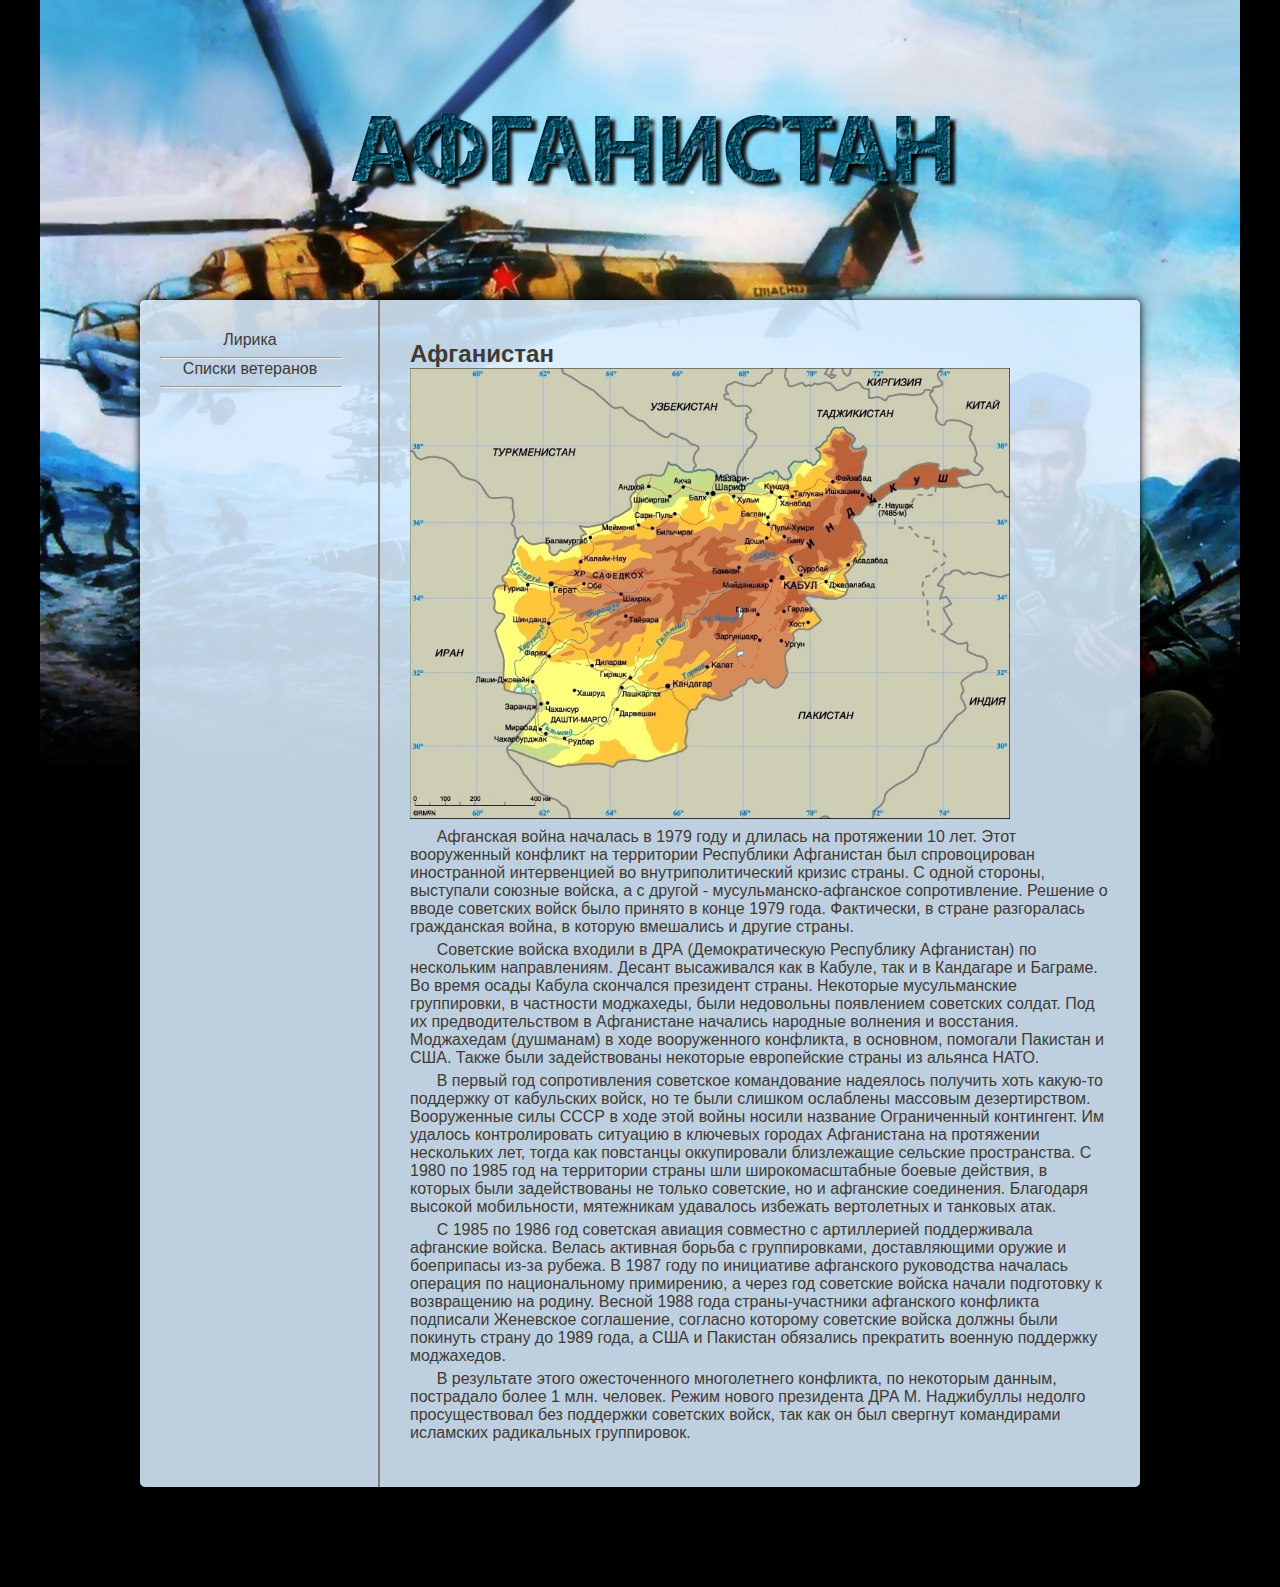
<file: index.html>
<!DOCTYPE html>
<html lang="en">
<head>
    <meta charset="UTF-8">
    <meta http-equiv="X-UA-Compatible" content="IE=edge">
    <meta name="viewport" content="width=device-width, initial-scale=1.0">
    <link rel="stylesheet" href="style.css">
    <title>Document</title>
</head>
<body>
    <header>
        
        <div class="img"><img class="log" src="af.png" alt="">
            <img class="back" src="header.jpg" alt=""></div>
    </header>
    <div class="cover">
        <div class="list">
            <div class="button"><a href="lyrics/index.html">Лирика</a></div>
            <hr width="180px">
            <div class="button"><a href="lists/index.html">Списки ветеранов</a></div>
            <hr width="180px">
            
        </div>
        <div class="text">
            <h2>Афганистан</h2>
            <img src="AFG.jpg" alt="" width="600px">
            <p>Афганская война началась в 1979 году и длилась на протяжении 10 лет. Этот вооруженный конфликт на территории Республики Афганистан был спровоцирован иностранной интервенцией во внутриполитический кризис страны. С одной стороны, выступали союзные войска, а с другой - мусульманско-афганское сопротивление. Решение о вводе советских войск было принято в конце 1979 года. Фактически, в стране разгоралась гражданская война, в которую вмешались и другие страны.</p>
            <p>Советские войска входили в ДРА (Демократическую Республику Афганистан) по нескольким направлениям. Десант высаживался как в Кабуле, так и в Кандагаре и Баграме. Во время осады Кабула скончался президент страны. Некоторые мусульманские группировки, в частности моджахеды, были недовольны появлением советских солдат. Под их предводительством в Афганистане начались народные волнения и восстания. Моджахедам (душманам) в ходе вооруженного конфликта, в основном, помогали Пакистан и США. Также были задействованы некоторые европейские страны из альянса НАТО.</p>
            <p>В первый год сопротивления советское командование надеялось получить хоть какую-то поддержку от кабульских войск, но те были слишком ослаблены массовым дезертирством. Вооруженные силы СССР в ходе этой войны носили название Ограниченный контингент. Им удалось контролировать ситуацию в ключевых городах Афганистана на протяжении нескольких лет, тогда как повстанцы оккупировали близлежащие сельские пространства. С 1980 по 1985 год на территории страны шли широкомасштабные боевые действия, в которых были задействованы не только советские, но и афганские соединения. Благодаря высокой мобильности, мятежникам удавалось избежать вертолетных и танковых атак.</p>
            <p>С 1985 по 1986 год советская авиация совместно с артиллерией поддерживала афганские войска. Велась активная борьба с группировками, доставляющими оружие и боеприпасы из-за рубежа. В 1987 году по инициативе афганского руководства началась операция по национальному примирению, а через год советские войска начали подготовку к возвращению на родину. Весной 1988 года страны-участники афганского конфликта подписали Женевское соглашение, согласно которому советские войска должны были покинуть страну до 1989 года, а США и Пакистан обязались прекратить военную поддержку моджахедов.</p>
            <p>В результате этого ожесточенного многолетнего конфликта, по некоторым данным, пострадало более 1 млн. человек. Режим нового президента ДРА М. Наджибуллы недолго просуществовал без поддержки советских войск, так как он был свергнут командирами исламских радикальных группировок.</p>
        </div>
    </div>
    <footer></footer>
</body>
</html>
</file>
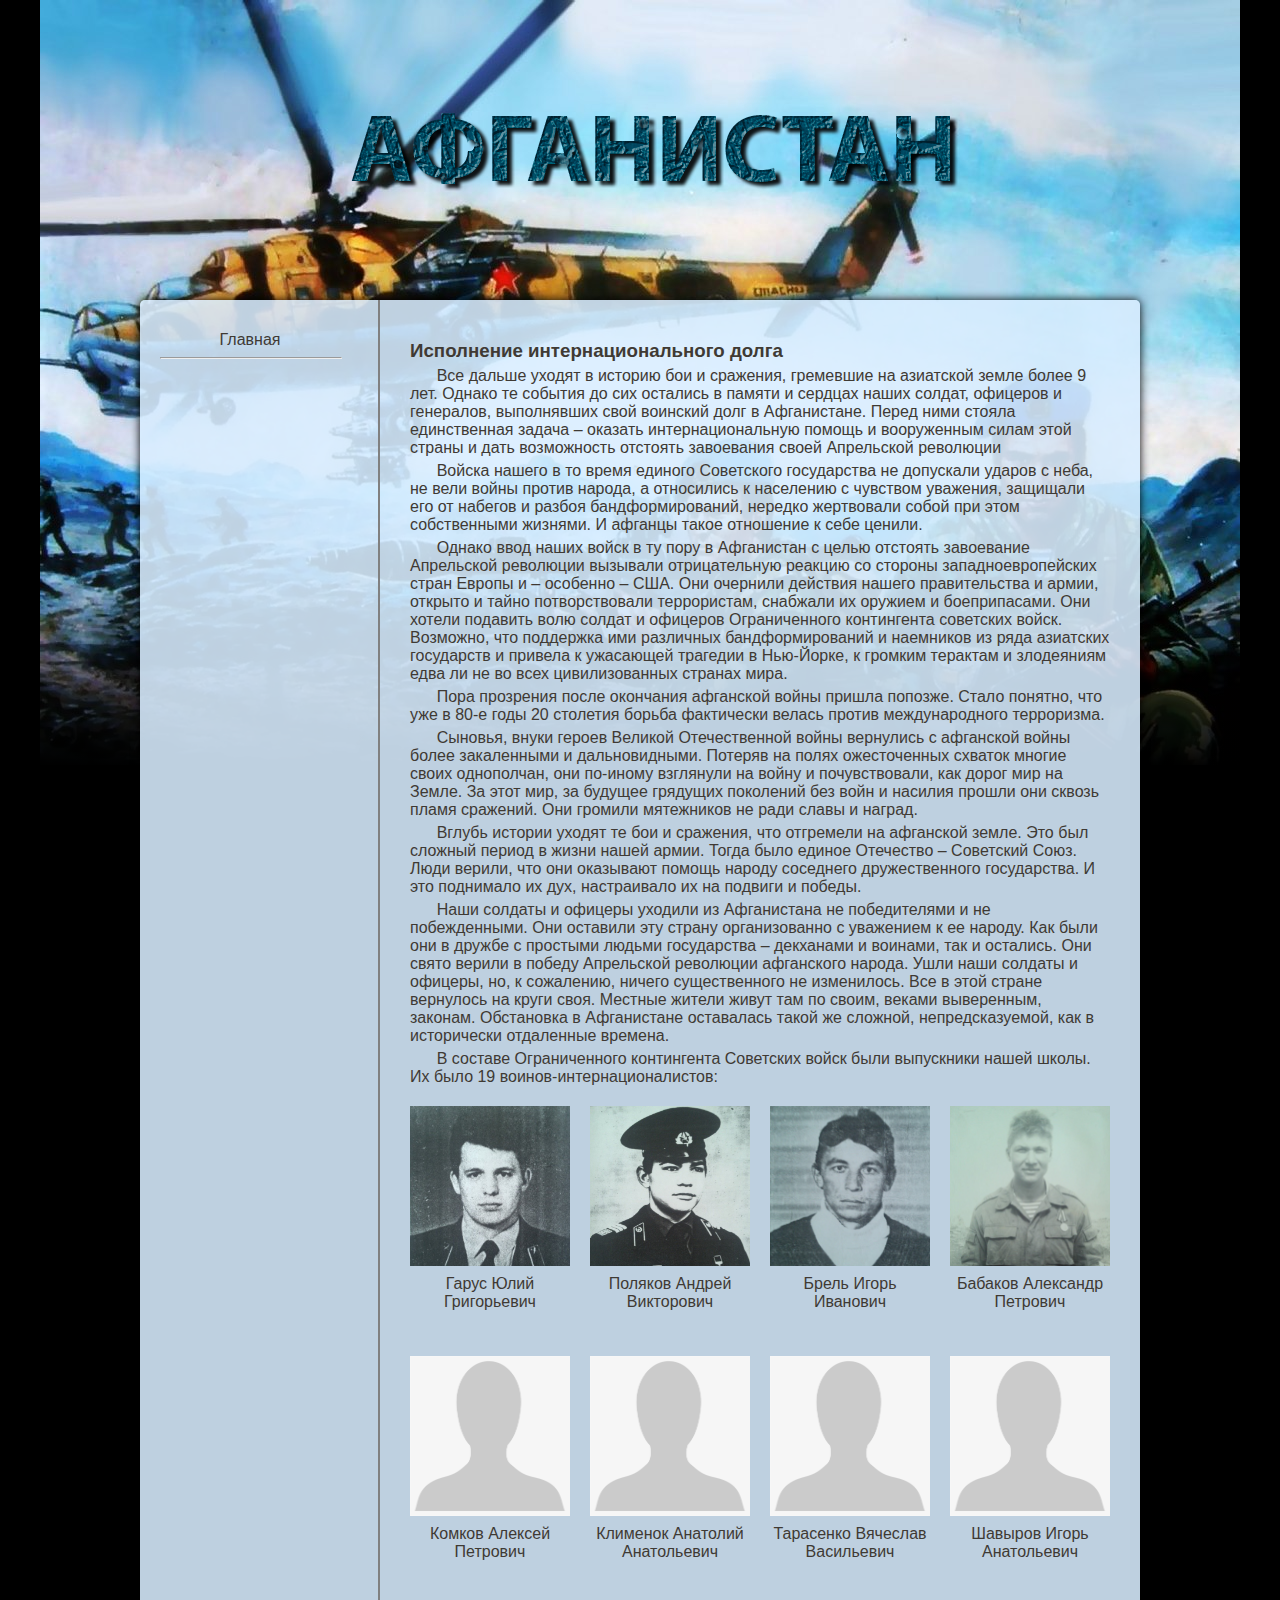
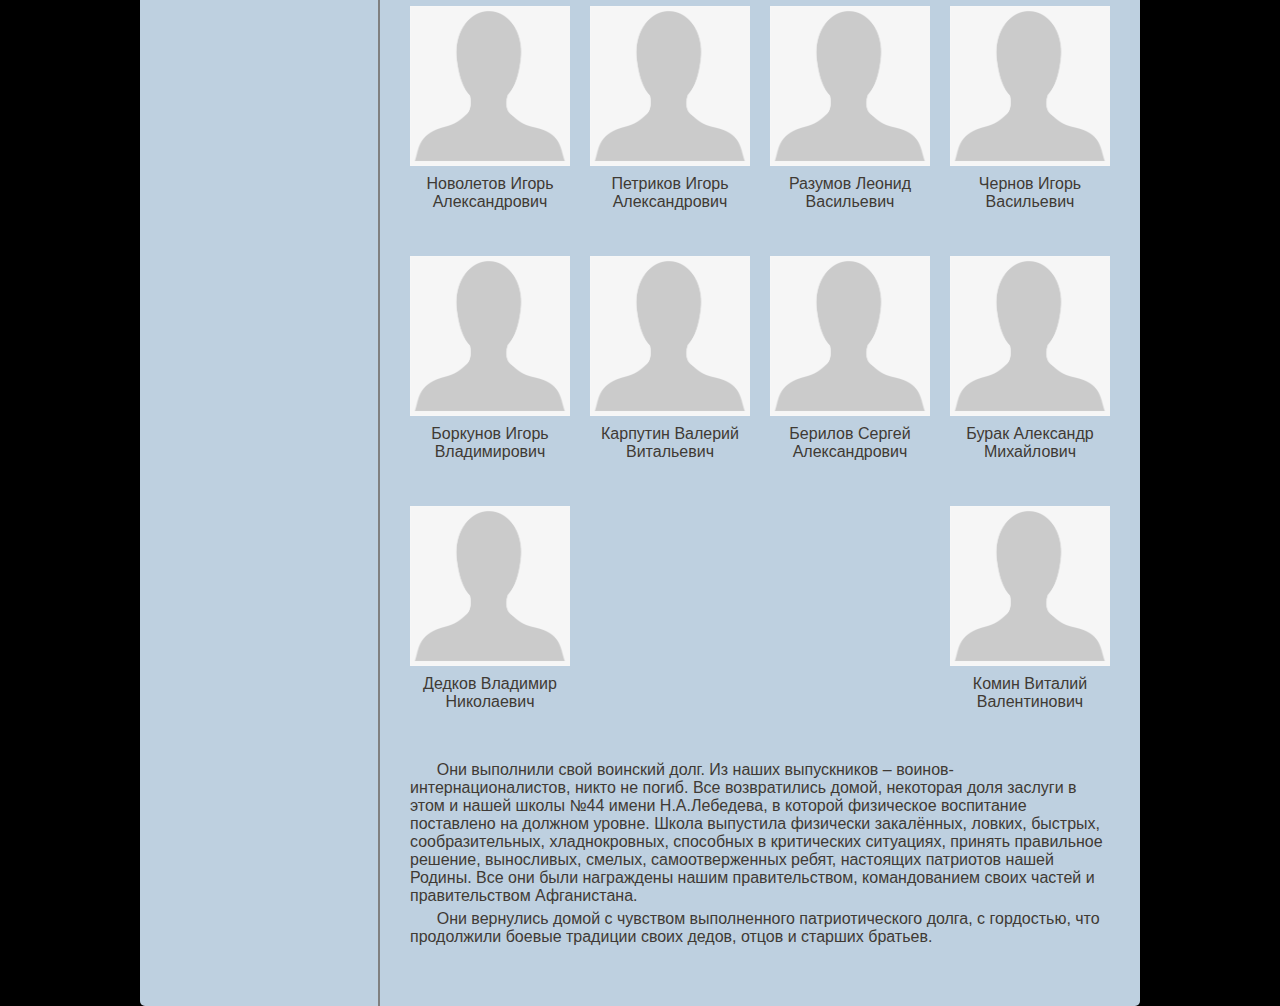
<file: lists/index.html>
﻿<!DOCTYPE html>
<html lang="en">
<head>
    <meta charset="UTF-8">
    <meta http-equiv="X-UA-Compatible" content="IE=edge">
    <meta name="viewport" content="width=device-width, initial-scale=1.0">
    <link rel="stylesheet" href="style.css">
    <title>Document</title>
</head>
<body>
    <header>
        
        <div class="img"><img class="log" src="af.png" alt="">
            <img class="back" src="header.jpg" alt=""></div>
    </header>
    <div class="cover">
        <div class="list">
            <div class="button"><a href="../index.html">Главная</a></div>
            <hr width="180px">
        </div>
        <div class="text">
            <h3>Исполнение интернационального долга</h3>
            <p>Все дальше уходят в историю бои и сражения, гремевшие на азиатской земле более 9 лет. Однако те события до сих остались в памяти и сердцах наших солдат, офицеров и генералов, выполнявших свой воинский долг  в Афганистане. Перед ними стояла  единственная задача – оказать интернациональную помощь и вооруженным силам этой страны и дать возможность отстоять завоевания своей Апрельской революции</p>
            <p>Войска нашего в то время единого Советского государства не допускали ударов с неба, не вели  войны против народа, а относились к населению  с чувством уважения, защищали его от набегов и разбоя  бандформирований, нередко жертвовали собой при этом собственными жизнями. И  афганцы такое отношение к себе ценили. </p>
            <p>Однако ввод наших войск в ту пору  в Афганистан с целью  отстоять завоевание Апрельской революции  вызывали отрицательную реакцию со стороны западноевропейских стран Европы и – особенно – США. Они очернили действия нашего правительства и армии, открыто и тайно потворствовали террористам, снабжали их оружием и боеприпасами. Они хотели подавить  волю солдат и офицеров  Ограниченного контингента советских войск. Возможно, что поддержка ими различных бандформирований  и наемников из ряда азиатских государств и привела к ужасающей трагедии в Нью-Йорке, к громким терактам  и злодеяниям едва ли не во всех цивилизованных странах мира.</p>
            <p>Пора прозрения после окончания афганской войны пришла попозже. Стало понятно, что уже в 80-е годы 20 столетия борьба фактически велась против международного терроризма. </p>
            <p>Сыновья, внуки героев Великой Отечественной войны  вернулись с афганской войны более закаленными и дальновидными. Потеряв на полях ожесточенных схваток многие своих однополчан, они по-иному взглянули на войну и почувствовали, как дорог мир на Земле. За этот мир,  за будущее грядущих поколений без войн и насилия прошли они сквозь пламя  сражений.  Они громили мятежников не ради славы и наград.</p>
            <p>Вглубь истории уходят те бои и сражения, что отгремели на афганской земле. Это был сложный период в жизни нашей армии. Тогда было единое Отечество – Советский  Союз. Люди верили, что они оказывают помощь народу соседнего дружественного государства. И это поднимало их дух, настраивало их на подвиги и победы.</p>
            <p>Наши солдаты и офицеры уходили из Афганистана не победителями и не побежденными. Они оставили эту страну организованно с уважением к ее народу. Как были они в дружбе с простыми людьми государства – декханами и воинами, так и остались. Они свято верили в  победу  Апрельской революции афганского народа. Ушли наши солдаты и офицеры, но, к сожалению, ничего существенного не изменилось.  Все в этой стране вернулось на круги своя. Местные жители живут там по своим, веками выверенным, законам. Обстановка в Афганистане оставалась такой же сложной, непредсказуемой, как в исторически отдаленные времена.</p>
            <p>В составе Ограниченного контингента Советских войск были выпускники нашей школы. Их было 19 воинов-интернационалистов:</p>
            <div class="plist">
                
                <div class="st">
                    <div class="grid"><img src="gug.jpg" alt="" class="photj"><a href="GUG/index.html" class="name">Гарус Юлий Григорьевич</a></div>
                    <div class="grid"><img src="pav.jpg" alt="" class="photj"><a href="PAV/index.html" class="name">Поляков Андрей Викторович</a></div>
                    <div class="grid"><img src="bii.jpg" alt="" class="photj"><a href="BII/index.html" class="name">Брель Игорь Иванович</a></div>
                    <div class="grid"><img src="bap.jpg" alt="" class="photj"><a href="BAP/index.html" class="name">Бабаков Александр Петрович</a></div></div>
                <div class="st">
                    <div class="grid"><img src="pfp.png" alt="" class="photj"><a href="" class="name">Комков Алексей Петрович</a></div>
                    <div class="grid"><img src="pfp.png" alt="" class="photj"><a href="" class="name">Клименок Анатолий Анатольевич</a></div>
                    <div class="grid"><img src="pfp.png" alt="" class="photj"><a href="" class="name">Тарасенко Вячеслав Васильевич</a></div>
                    <div class="grid"><img src="pfp.png" alt="" class="photj"><a href="" class="name">Шавыров Игорь Анатольевич</a></div></div>
                <div class="st">
                    <div class="grid"><img src="pfp.png" alt="" class="photj"><a href="" class="name">Новолетов Игорь Александрович</a></div>
                    <div class="grid"><img src="pfp.png" alt="" class="photj"><a href="" class="name">Петриков Игорь Александрович</a></div>
                    <div class="grid"><img src="pfp.png" alt="" class="photj"><a href="" class="name">Разумов Леонид Васильевич</a></div>
                    <div class="grid"><img src="pfp.png" alt="" class="photj"><a href="" class="name">Чернов Игорь Васильевич</a></div></div>
                <div class="st">
                    <div class="grid"><img src="pfp.png" alt="" class="photj"><a href="" class="name">Боркунов Игорь Владимирович</a></div>
                    <div class="grid"><img src="pfp.png" alt="" class="photj"><a href="" class="name">Карпутин Валерий Витальевич</a></div>
                    <div class="grid"><img src="pfp.png" alt="" class="photj"><a href="" class="name">Берилов Сергей Александрович</a></div>
                    <div class="grid"><img src="pfp.png" alt="" class="photj"><a href="" class="name">Бурак Александр Михайлович</a></div></div>
                <div class="st">
                    <div class="grid"><img src="pfp.png" alt="" class="photj"><a href="" class="name">Дедков Владимир Николаевич</a></div>
                    <div class="grid"><img src="pfp.png" alt="" class="photj"><a href="" class="name">Комин Виталий Валентинович</a></div>
            </div>
            <p>Они выполнили свой воинский долг. Из наших выпускников – воинов-интернационалистов, никто не погиб. Все возвратились домой, некоторая доля заслуги в этом и нашей школы №44  имени Н.А.Лебедева, в которой физическое воспитание поставлено на должном уровне. Школа выпустила физически закалённых, ловких, быстрых, сообразительных, хладнокровных, способных в критических ситуациях, принять правильное решение, выносливых, смелых, самоотверженных ребят, настоящих патриотов нашей Родины. Все они были награждены нашим правительством, командованием своих частей и правительством Афганистана. </p>
            <p>Они вернулись домой с чувством выполненного патриотического долга, с гордостью, что продолжили боевые традиции своих дедов, отцов и старших братьев.
            </p>
        </div>
    </div>
    <footer></footer>
</body>
</html>
</file>
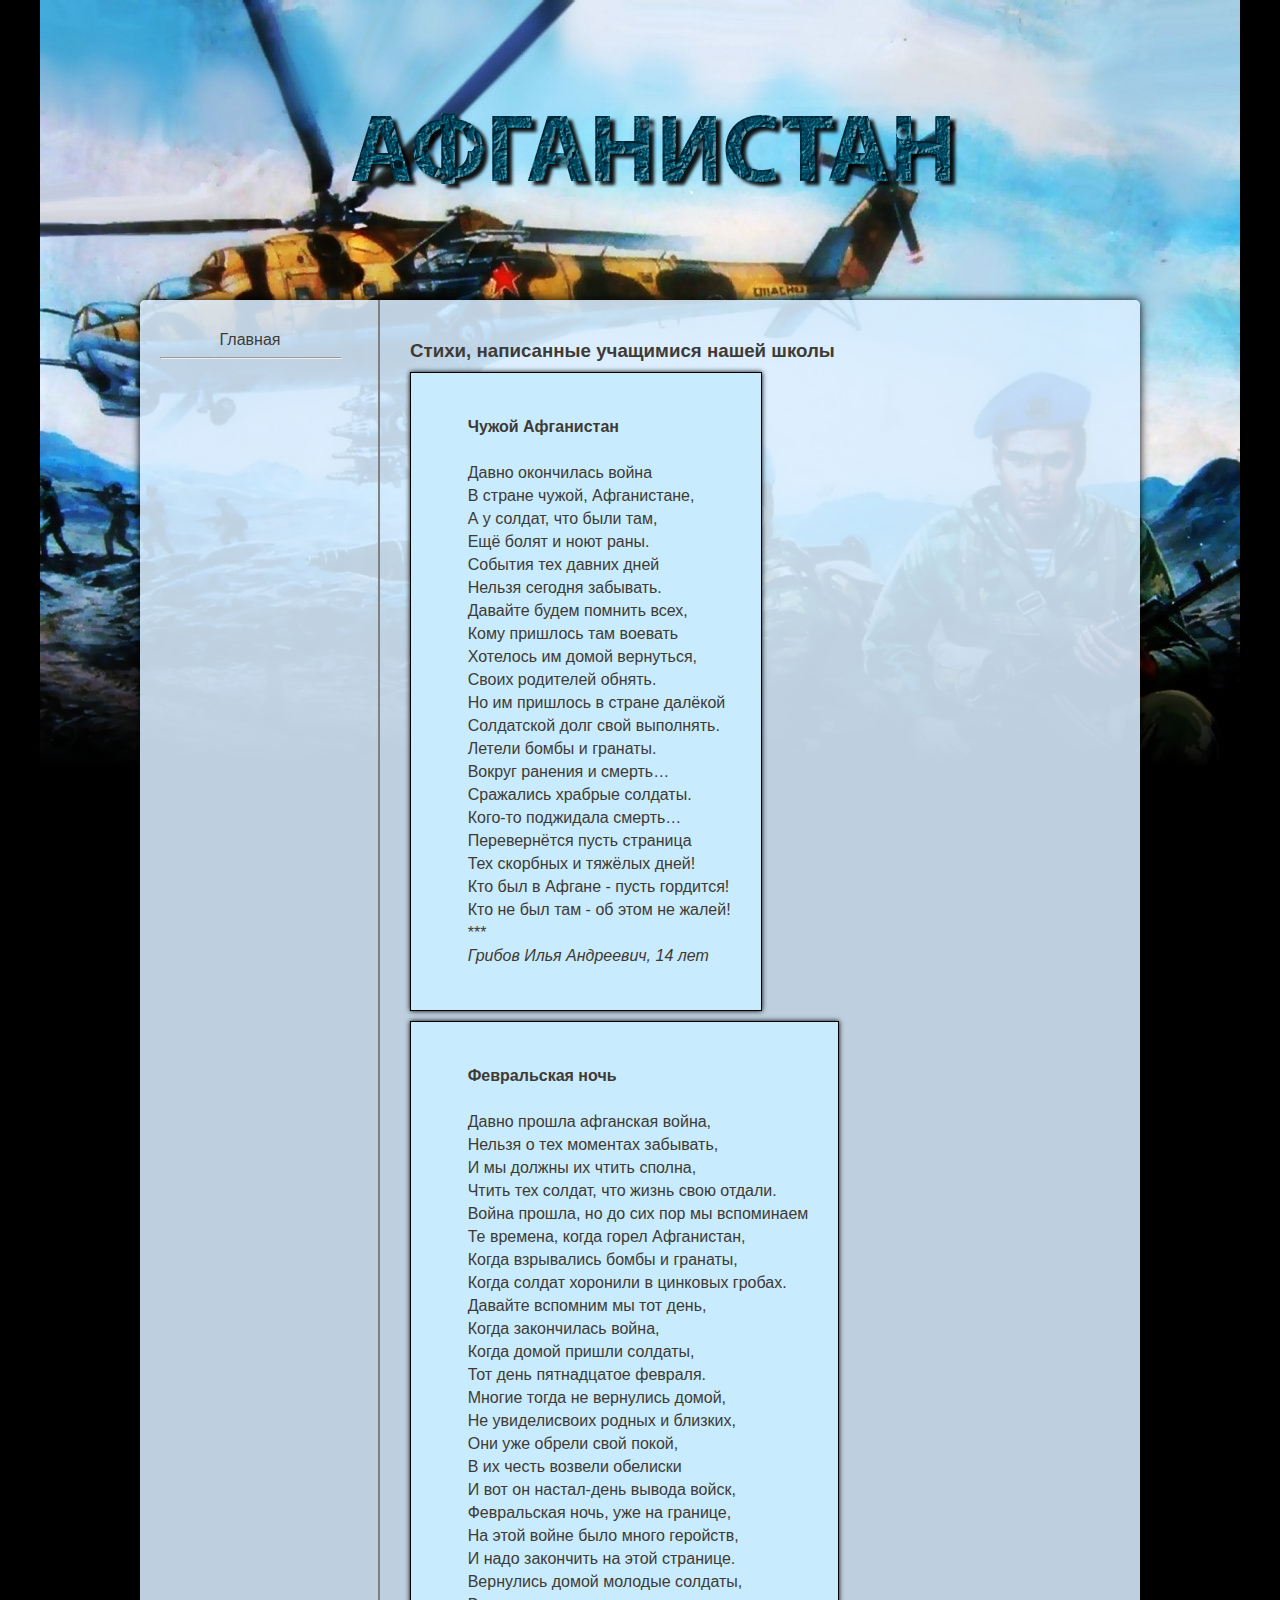
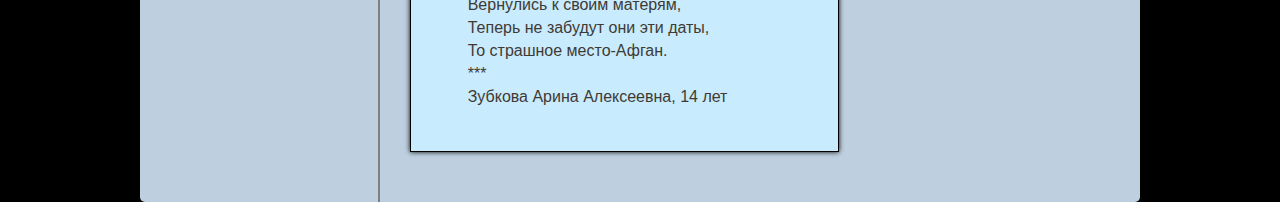
<file: lyrics/index.html>
<!DOCTYPE html>
<html lang="en">
<head>
    <meta charset="UTF-8">
    <meta http-equiv="X-UA-Compatible" content="IE=edge">
    <meta name="viewport" content="width=device-width, initial-scale=1.0">
    <link rel="stylesheet" href="style.css">
    <title>Document</title>
</head>
<body>
    <header>
        
        <div class="img"><img class="log" src="../../af.png" alt="">
            <img class="back" src="../../header.jpg" alt=""></div>
    </header>
    <div class="cover">
        <div class="list">
            <div class="button"><a href="../index.html">Главная</a></div>
            <hr width="180px">
        </div>
        <div class="text">
            <h3>Стихи, написанные учащимися нашей школы</h3>
            <div class="lir">
                <p><b>Чужой Афганистан</b></p><br>
                <p>Давно окончилась война</p>
                <p>В стране чужой, Афганистане,</p>
                <p>А у солдат, что были там,</p>
                <p>Ещё болят и ноют раны.</p>
                <p>События тех давних дней</p>
                <p>Нельзя сегодня забывать.</p>
                <p>Давайте будем помнить всех,</p>
                <p>Кому пришлось там воевать</p>
                <p>Хотелось им домой вернуться,</p>
                <p>Своих родителей обнять.</p>
                <p>Но им пришлось в стране далёкой</p>
                <p>Солдатской долг свой выполнять.</p>
                <p>Летели бомбы и гранаты.</p>
                <p>Вокруг ранения и смерть…</p>
                <p>Сражались храбрые солдаты.</p>
                <p>Кого-то поджидала смерть…</p>
                <p>Перевернётся пусть страница</p>
                <p>Тех скорбных и тяжёлых дней!</p>
                <p>Кто был в Афгане - пусть гордится!</p>
                <p>Кто не был там - об этом не жалей!</p>
                <p>***</p>
                <p><i>Грибов Илья Андреевич, 14 лет</i></p>
            </div>
            <div class="lir">
                <p><b>Февральская ночь</b></p><br>
                <p>Давно прошла афганская война,</p>
                <p>Нельзя о тех моментах забывать,</p>
                <p>И мы должны их чтить сполна,</p>
                <p>Чтить тех солдат, что жизнь свою отдали.</p>
                <p>Война прошла, но до сих пор мы вспоминаем </p>
                <p>Те времена, когда горел Афганистан,</p>
                <p>Когда взрывались бомбы и гранаты,</p>
                <p>Когда солдат хоронили в цинковых гробах.</p>
                <p>Давайте вспомним мы тот день,</p>
                <p>Когда закончилась война,</p>
                <p>Когда домой пришли солдаты,</p>
                <p>Тот день пятнадцатое февраля.</p>
                <p>Многие тогда не вернулись домой,</p>
                <p>Не увиделисвоих родных и близких,</p>
                <p>Они уже обрели свой покой,</p>
                <p>В их честь возвели обелиски</p>
                <p>И вот он настал-день вывода войск,</p>
                <p>Февральская ночь, уже на границе,</p>
                <p>На этой войне было много геройств,</p>
                <p>И надо закончить на этой странице.</p>
                <p>Вернулись домой молодые солдаты,</p>
                <p>Вернулись к своим матерям,</p>
                <p>Теперь не забудут они эти даты,</p>
                <p>То страшное место-Афган.</p>
                <p>***</p>
                <p>Зубкова Арина Алексеевна, 14 лет</p>
            </div>
        </div>
    
    <footer></footer>
</body>
</html>
</file>
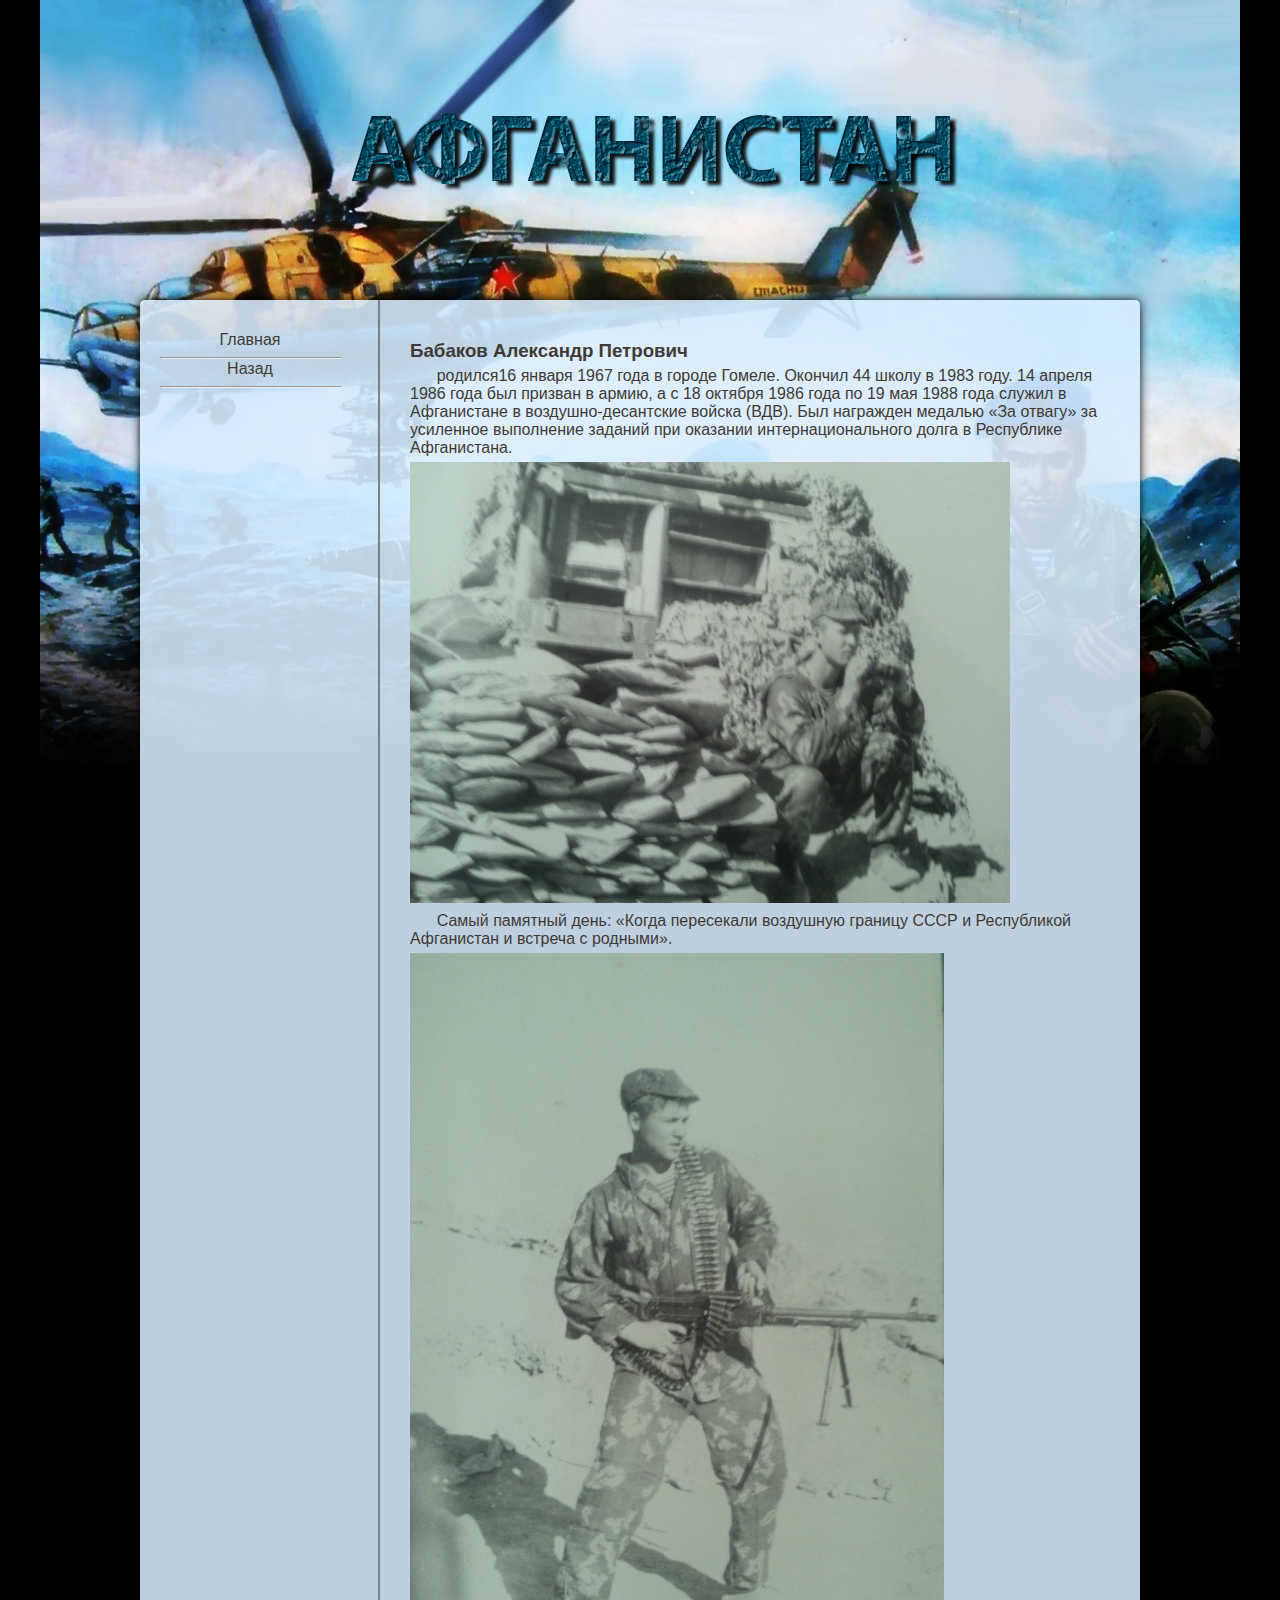
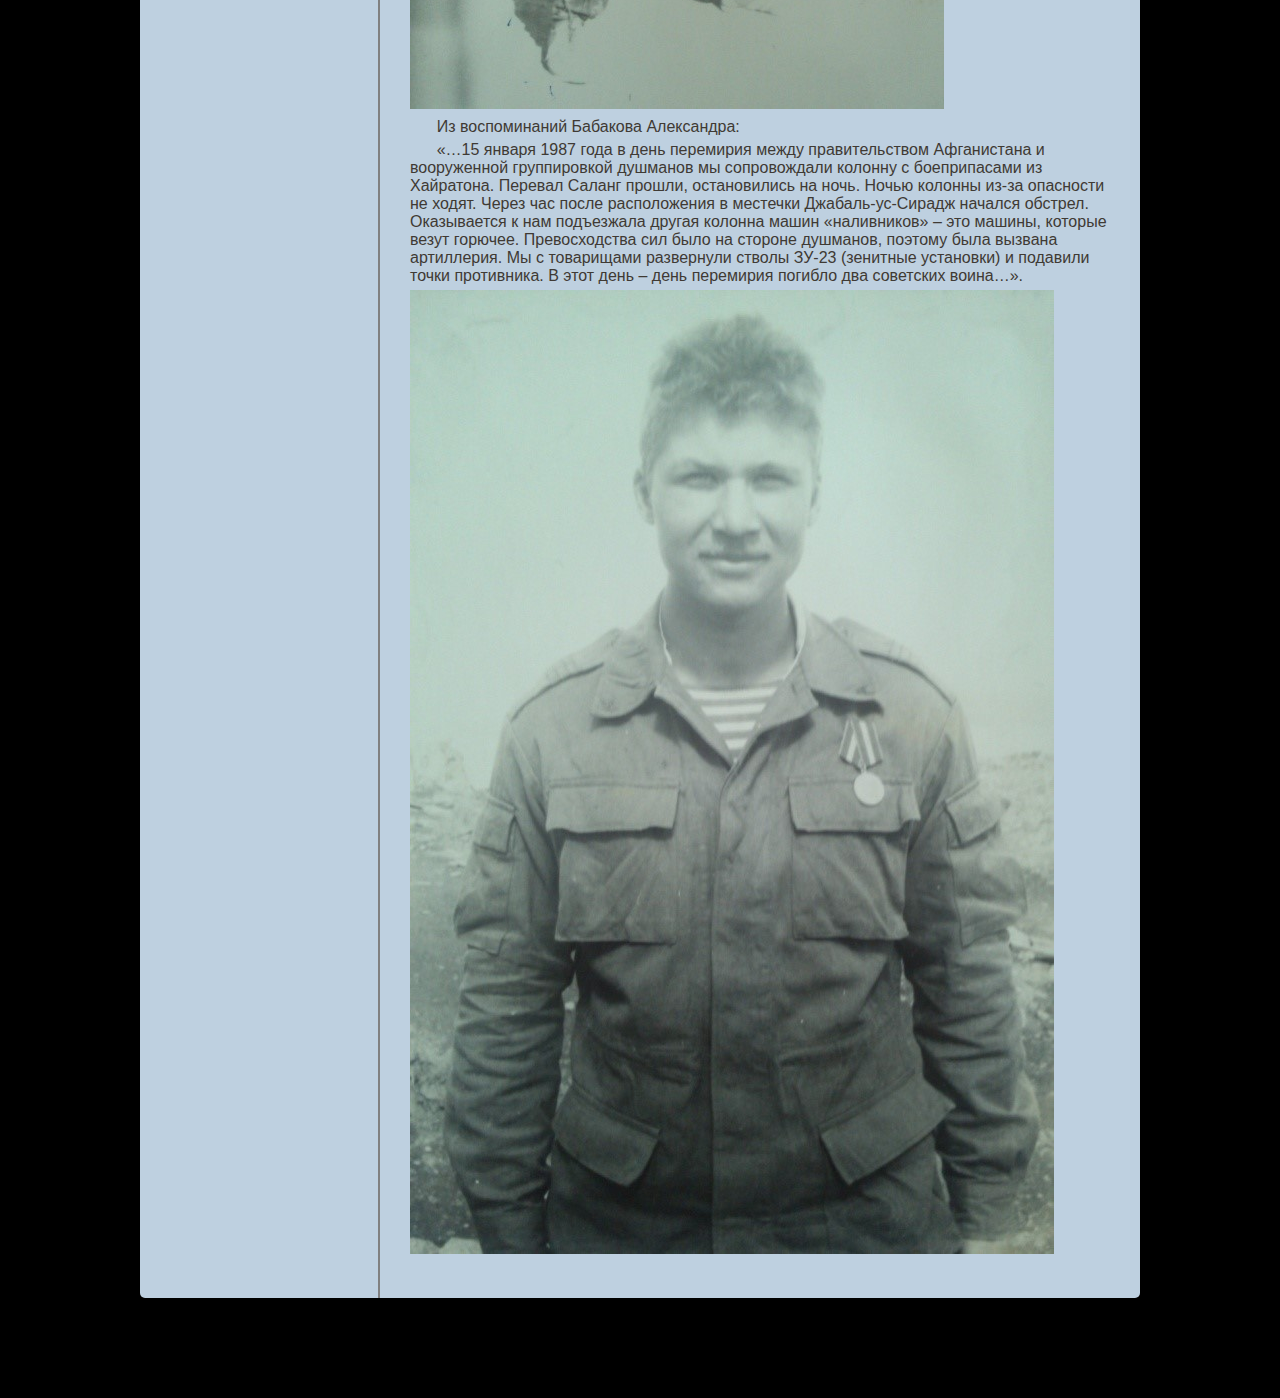
<file: lists/BAP/index.html>
<!DOCTYPE html>
<html lang="en">
<head>
    <meta charset="UTF-8">
    <meta http-equiv="X-UA-Compatible" content="IE=edge">
    <meta name="viewport" content="width=device-width, initial-scale=1.0">
    <link rel="stylesheet" href="style.css">
    <title>Document</title>
</head>
<body>
    <header>
        <div class="img"><img class="log" src="../../af.png" alt="">
            <img class="back" src="../../header.jpg" alt=""></div>
    </header>
    <div class="cover">
        <div class="list">
            <div class="button"><a href="../../index.html">Главная</a></div>
            <hr width="180px">
            <div class="button"><a href="../index.html">Назад</a></div>
            <hr width="180px">
            
        </div>
        <div class="text">
            <h3>Бабаков Александр Петрович</h3>
            <p>родился16 января 1967 года в городе Гомеле. Окончил 44 школу в 1983 году. 14 апреля 1986 года был призван в армию, а с 18 октября 1986 года по 19 мая 1988 года служил в Афганистане в воздушно-десантские войска (ВДВ). Был награжден медалью «За отвагу» за усиленное выполнение заданий при оказании интернационального долга в Республике Афганистана.</p>
            <img src="bap1.jpg" alt="" width="600px">
            <p>Самый памятный день: «Когда пересекали воздушную границу СССР и Республикой Афганистан и встреча с родными».</p>
            <img src="bap2.jpg" alt="">
            <p>Из воспоминаний Бабакова Александра:</p>
            <p>«…15 января 1987 года в день перемирия между правительством Афганистана и вооруженной группировкой душманов мы сопровождали колонну с боеприпасами из Хайратона. Перевал Саланг прошли, остановились на ночь. Ночью колонны из-за опасности не ходят. Через час после расположения в местечки Джабаль-ус-Сирадж начался обстрел. Оказывается к нам подъезжала другая колонна машин «наливников» – это машины, которые везут горючее. Превосходства сил было на стороне душманов, поэтому была вызвана артиллерия. Мы с товарищами развернули стволы ЗУ-23 (зенитные установки) и подавили точки противника. В этот день – день перемирия погибло два советских воина…».</p>
            <img src="bap3.jpg" alt="">
        </div>
    </div>
    <footer></footer>
</body>
</html>
</file>
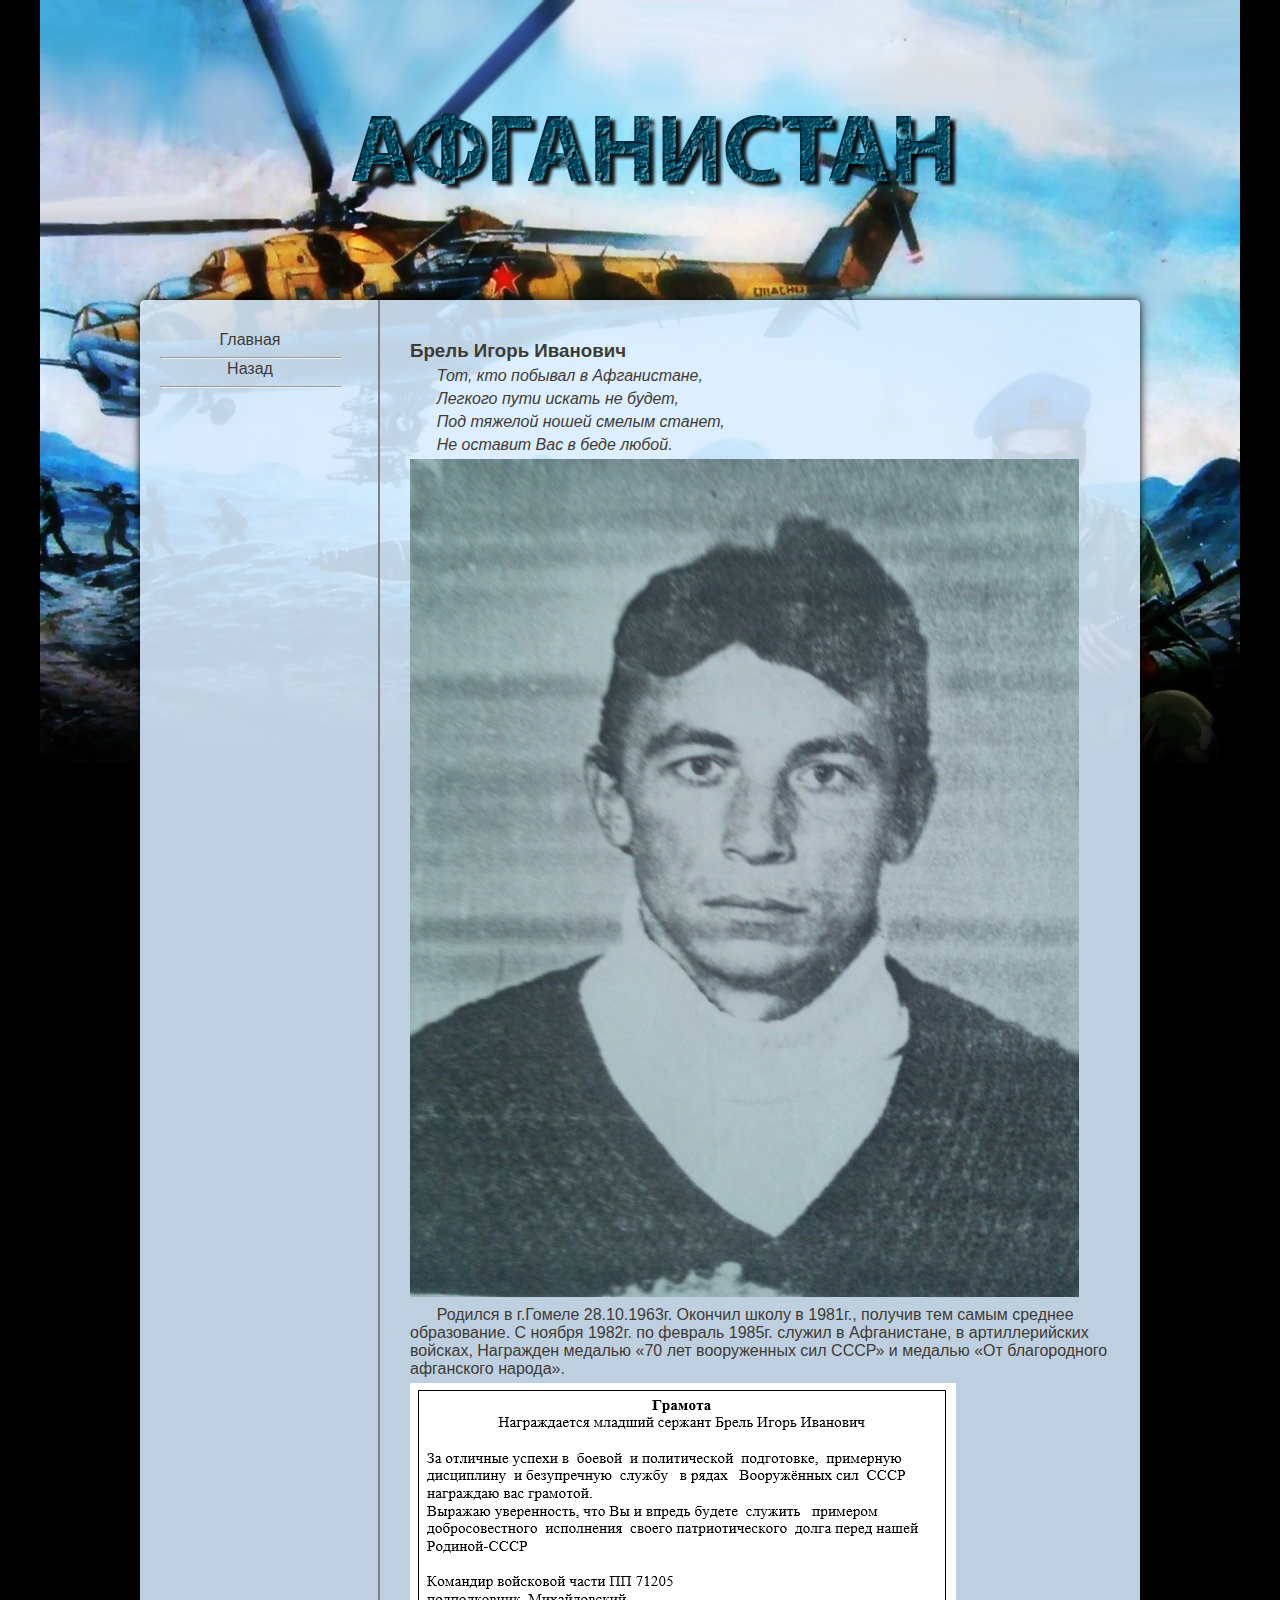
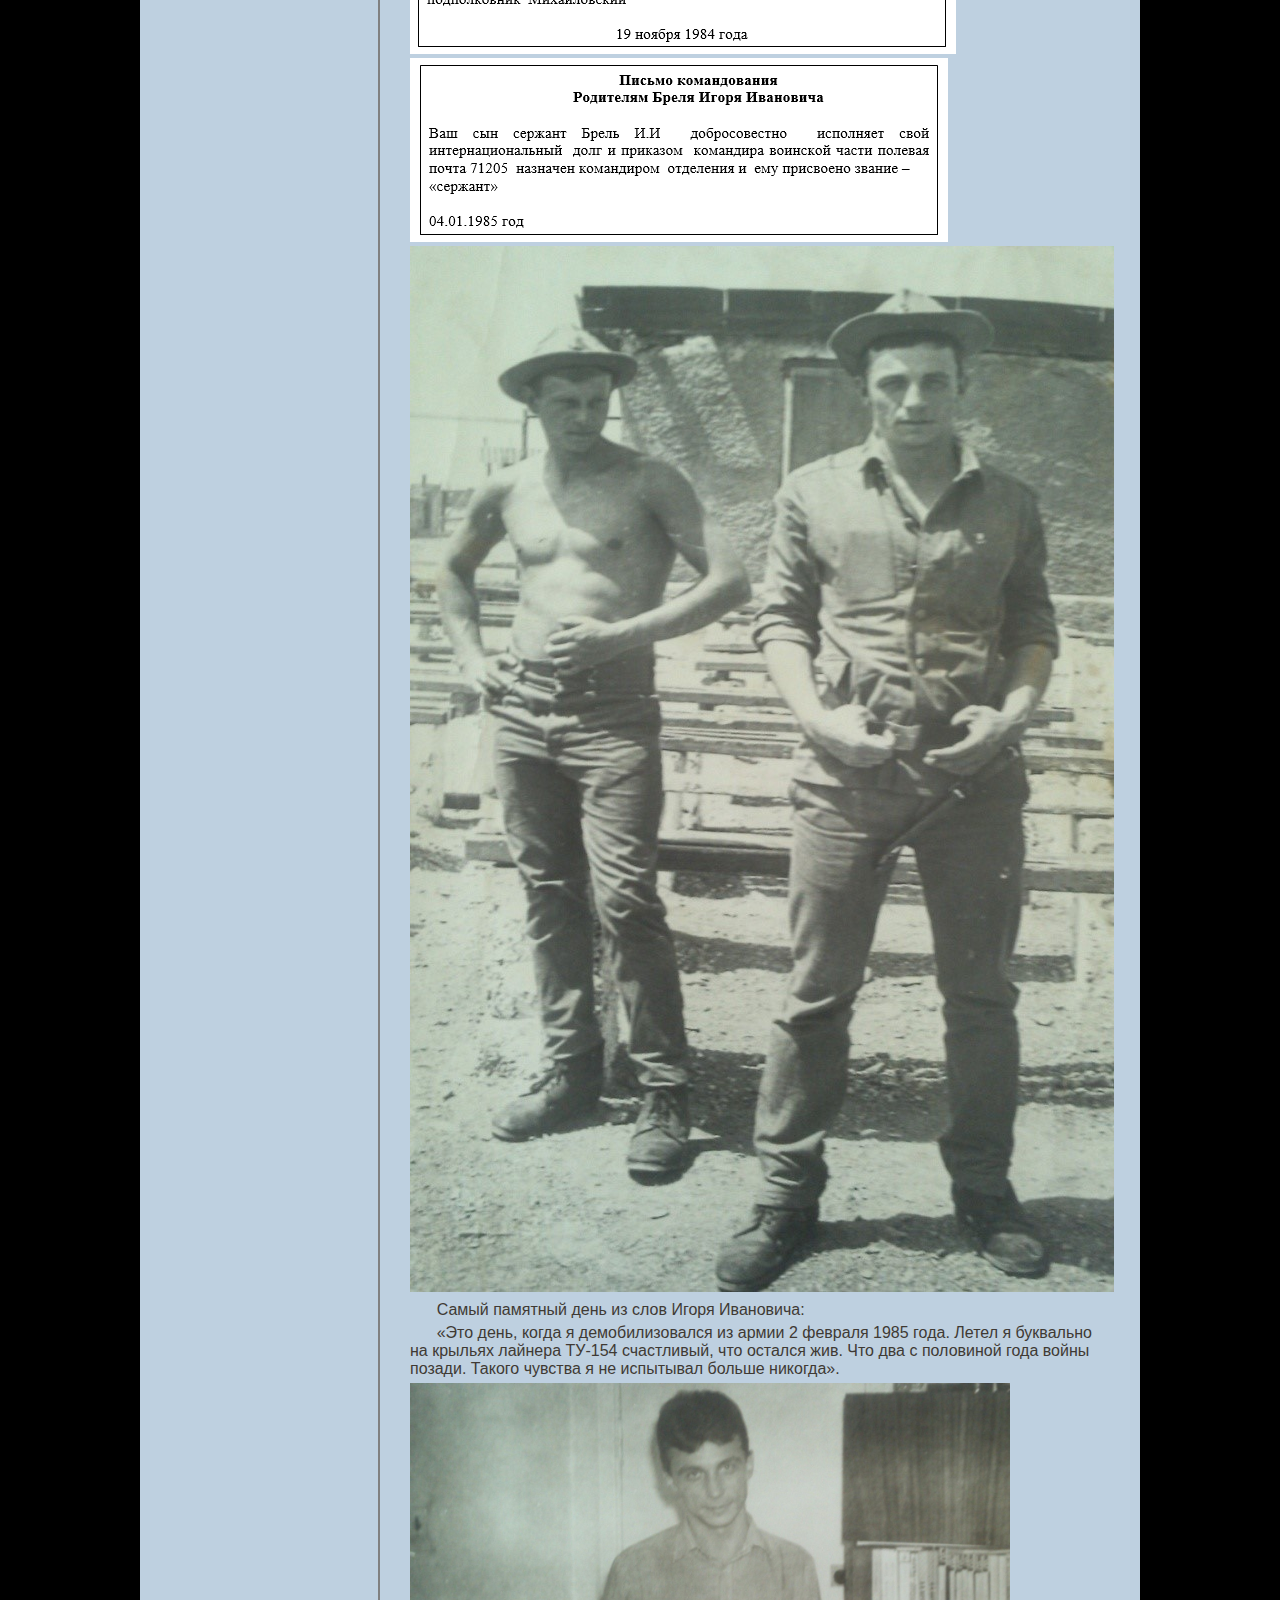
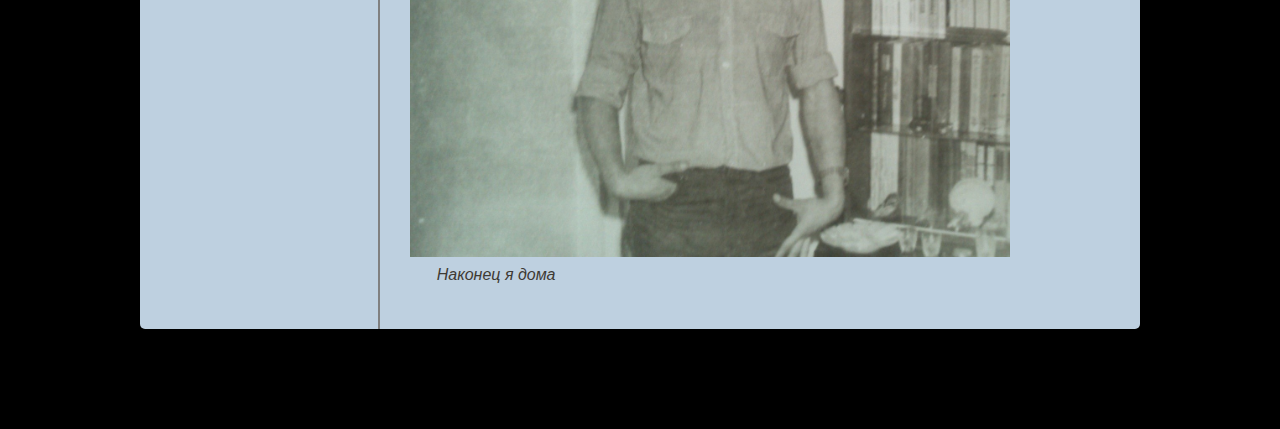
<file: lists/BII/index.html>
<!DOCTYPE html>
<html lang="en">
<head>
    <meta charset="UTF-8">
    <meta http-equiv="X-UA-Compatible" content="IE=edge">
    <meta name="viewport" content="width=device-width, initial-scale=1.0">
    <link rel="stylesheet" href="style.css">
    <title>Document</title>
</head>
<body>
    <header>
        <div class="img"><img class="log" src="../../af.png" alt="">
            <img class="back" src="../../header.jpg" alt=""></div>
    </header>
    <div class="cover">
        <div class="list">
            <div class="button"><a href="../../index.html">Главная</a></div>
            <hr width="180px">
            <div class="button"><a href="../index.html">Назад</a></div>
            <hr width="180px">
            
        </div>
        <div class="text">
            <h3>Брель Игорь Иванович</h3>
            <i>
                <p>Тот, кто побывал в Афганистане,</p>
                <p>Легкого пути искать не будет, </p>
                <p>Под тяжелой ношей смелым станет, </p>
                <p>Не оставит Вас в беде любой.</p></i>
            <img src="bii1.jpg" alt="">
            <p>Родился  в г.Гомеле 28.10.1963г. Окончил школу в 1981г., получив тем самым среднее образование. С ноября 1982г. по февраль 1985г.   служил в Афганистане, в артиллерийских войсках,  Награжден   медалью «70 лет вооруженных сил СССР» и медалью «От благородного афганского народа».</p>
            <img src="bii2.png" alt="">
            <img src="bii3.png" alt="">
            <img src="bii4.jpg" alt="">
            <p>Самый памятный день из слов Игоря Ивановича: </p>
            <p>«Это день, когда  я демобилизовался   из армии 2 февраля 1985 года. Летел я буквально на крыльях  лайнера  ТУ-154  счастливый,  что остался жив. Что два с половиной  года  войны позади. Такого чувства я не испытывал  больше никогда».</p>
            <img src="bii5.jpg" alt="" width="600px">
            <i><p>Наконец я дома</p></i>
        </div>
    </div>
    <footer></footer>
</body>
</html>
</file>
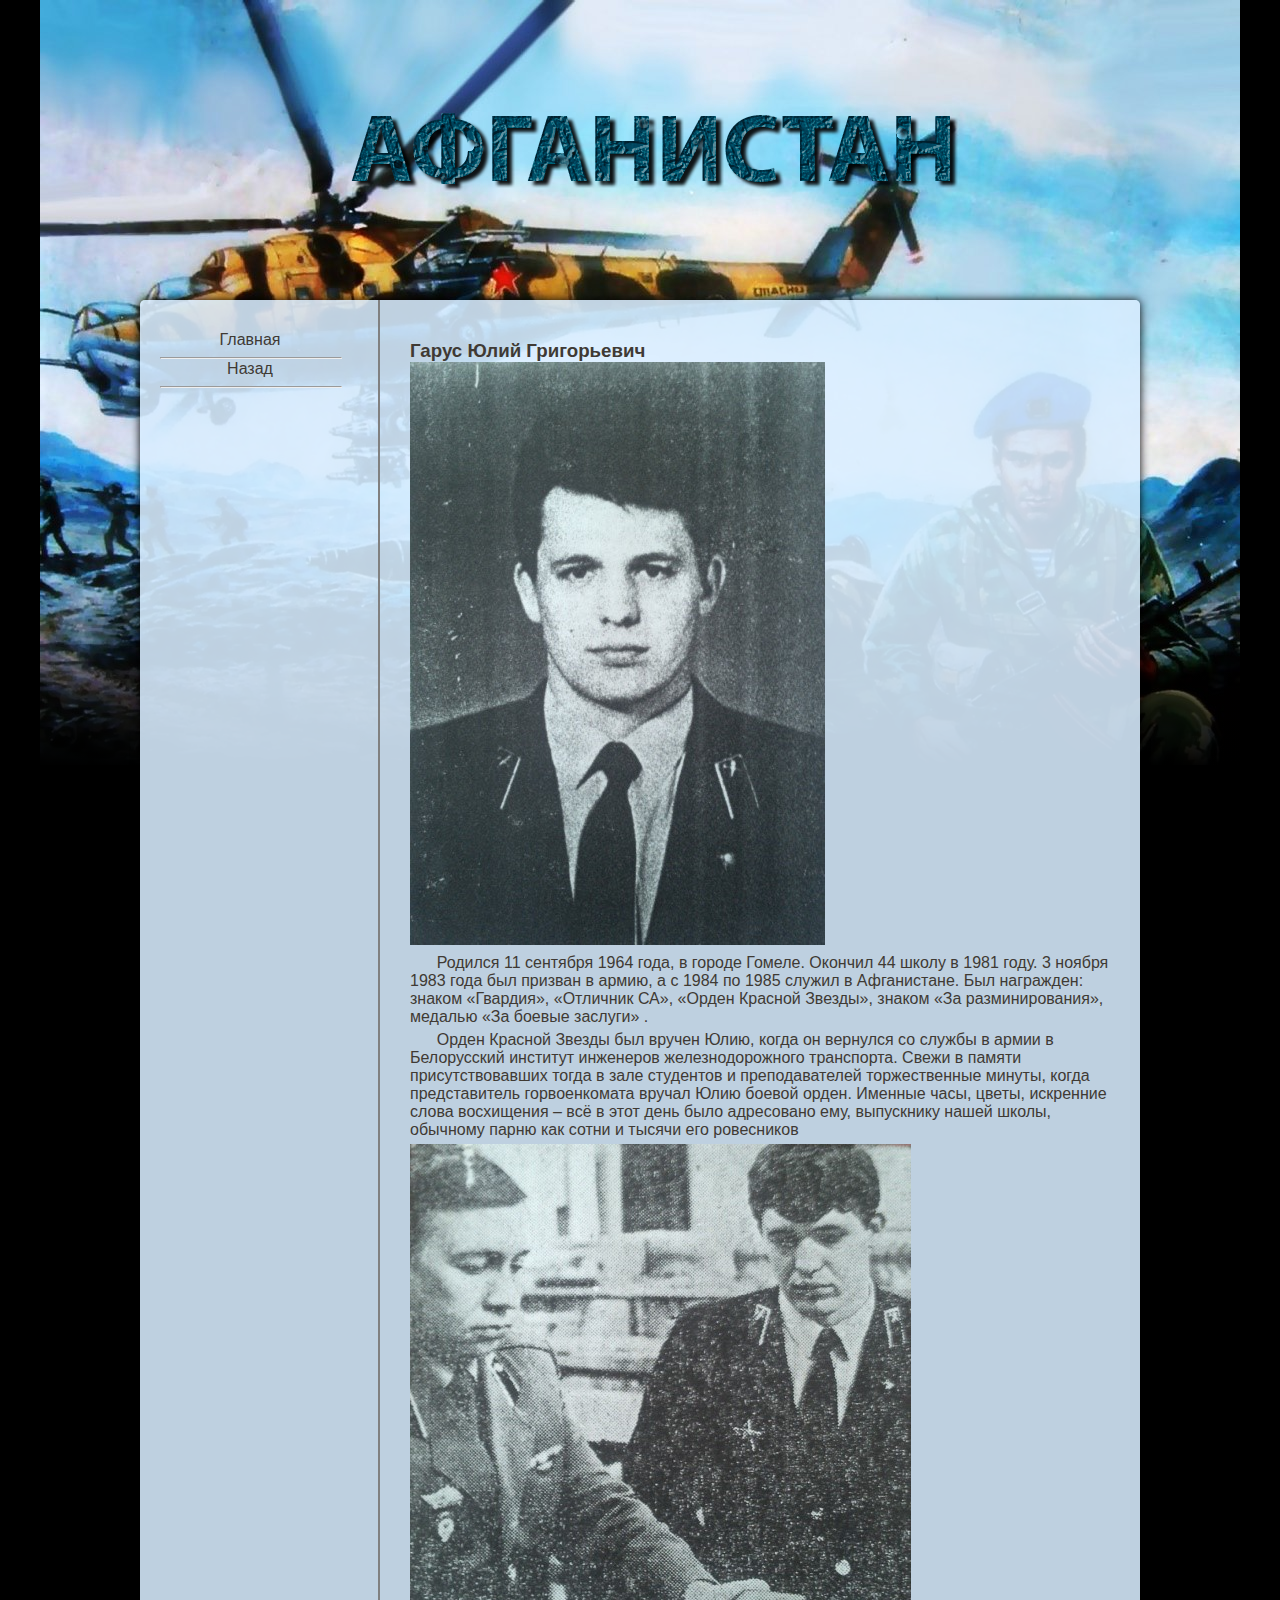
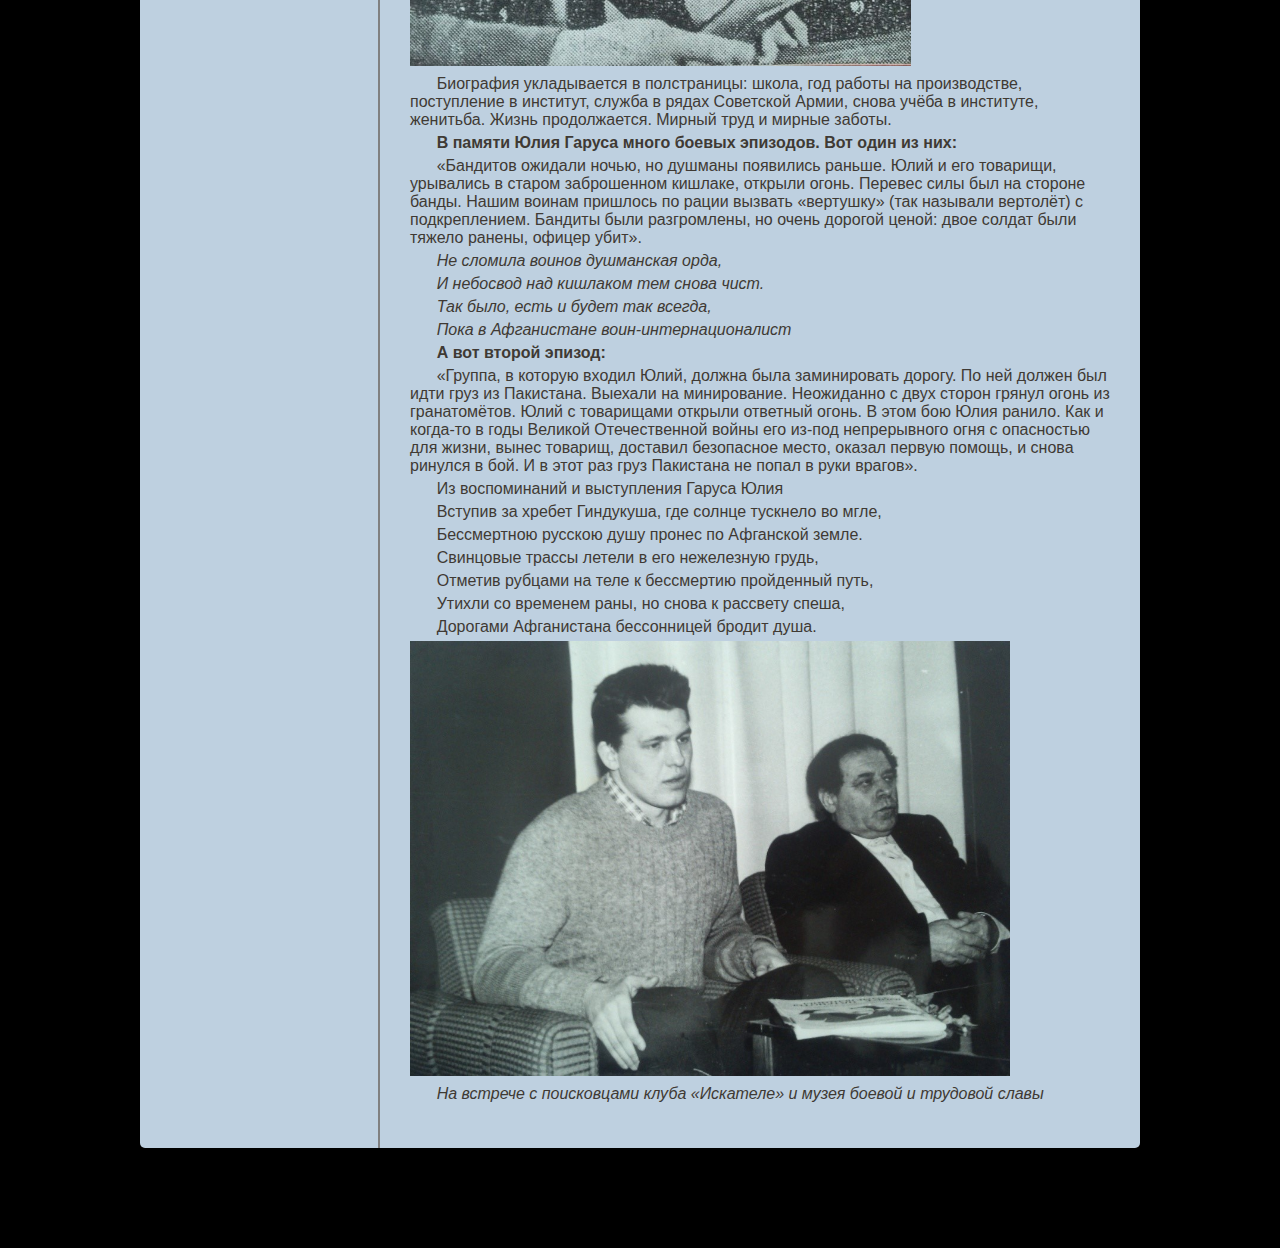
<file: lists/GUG/index.html>
<!DOCTYPE html>
<html lang="en">
<head>
    <meta charset="UTF-8">
    <meta http-equiv="X-UA-Compatible" content="IE=edge">
    <meta name="viewport" content="width=device-width, initial-scale=1.0">
    <link rel="stylesheet" href="style.css">
    <title>Document</title>
</head>
<body>
    <header>
        <div class="img"><img class="log" src="../../af.png" alt="">
            <img class="back" src="../../header.jpg" alt=""></div>
    </header>
    <div class="cover">
        <div class="list">
            <div class="button"><a href="../../index.html">Главная</a></div>
            <hr width="180px">
            <div class="button"><a href="../index.html">Назад</a></div>
            <hr width="180px">
            
        </div>
        <div class="text">
            <h3>Гарус Юлий Григорьевич</h3>
            <img src="gug1.jpg" alt="">
            <p>Родился 11 сентября 1964 года, в городе Гомеле. Окончил 44 школу в 1981 году. 3 ноября 1983 года был призван в армию, а с 1984 по 1985 служил в Афганистане. Был награжден: знаком «Гвардия», «Отличник СА», «Орден Красной Звезды», знаком «За разминирования», медалью «За боевые заслуги» .</p>
            <p>Орден Красной Звезды был вручен Юлию, когда он вернулся со службы в армии в Белорусский институт инженеров железнодорожного транспорта. Свежи в памяти присутствовавших тогда в зале студентов и преподавателей торжественные минуты, когда представитель горвоенкомата вручал  Юлию боевой орден. Именные часы, цветы, искренние слова восхищения – всё в этот день было адресовано ему, выпускнику нашей школы, обычному парню как сотни и тысячи его ровесников</p>
            <img src="gug2.jpg" alt="">
            <p>Биография укладывается в полстраницы: школа, год работы на производстве, поступление в институт, служба в рядах Советской Армии, снова учёба в институте, женитьба. Жизнь продолжается. Мирный труд и мирные заботы. </p>
            <p><b>В памяти Юлия Гаруса много боевых эпизодов. Вот один из них: </b></p>
            <p>«Бандитов ожидали ночью, но душманы появились раньше. Юлий и его товарищи, урывались в старом заброшенном кишлаке, открыли огонь. Перевес силы был на стороне банды. Нашим воинам пришлось по рации вызвать «вертушку» (так называли вертолёт) с подкреплением. Бандиты были разгромлены, но очень дорогой ценой: двое солдат были тяжело ранены, офицер убит».</p><i>
            <p>Не сломила воинов душманская орда,</p>
            <p>И небосвод над кишлаком тем снова чист.</p>
            <p>Так было, есть и будет так всегда, </p>
            <p>Пока в Афганистане воин-интернационалист</p></i>
            <p><b>А вот второй эпизод: </b></p>
            <p>«Группа, в которую входил Юлий, должна была заминировать дорогу. По ней должен был идти груз из Пакистана. Выехали на минирование. Неожиданно с двух сторон грянул огонь из гранатомётов. Юлий с товарищами открыли ответный огонь. В этом бою Юлия ранило. Как и когда-то в годы Великой Отечественной войны его из-под непрерывного огня с опасностью для жизни, вынес товарищ, доставил безопасное место, оказал первую помощь, и снова ринулся в бой. И в этот  раз груз Пакистана не попал в руки врагов». </p>
            <p>Из воспоминаний и выступления Гаруса Юлия</p>
            <p>Вступив за хребет Гиндукуша, где солнце тускнело во мгле,</p>
            <p>Бессмертною русскою душу пронес по Афганской земле.</p>
            <p>Свинцовые трассы летели в его нежелезную грудь,</p>
            <p>Отметив рубцами на теле к бессмертию пройденный путь,</p>
            <p>Утихли со временем раны, но снова к рассвету спеша,</p>
            <p>Дорогами Афганистана бессонницей бродит душа.</p>
            <img class="s" src="gug3.jpg" alt="" width="600px">
            <p><i>На встрече с поисковцами клуба «Искателе» и музея боевой и трудовой славы</i></p>
        </div>
    </div>
    <footer></footer>
</body>
</html>
</file>
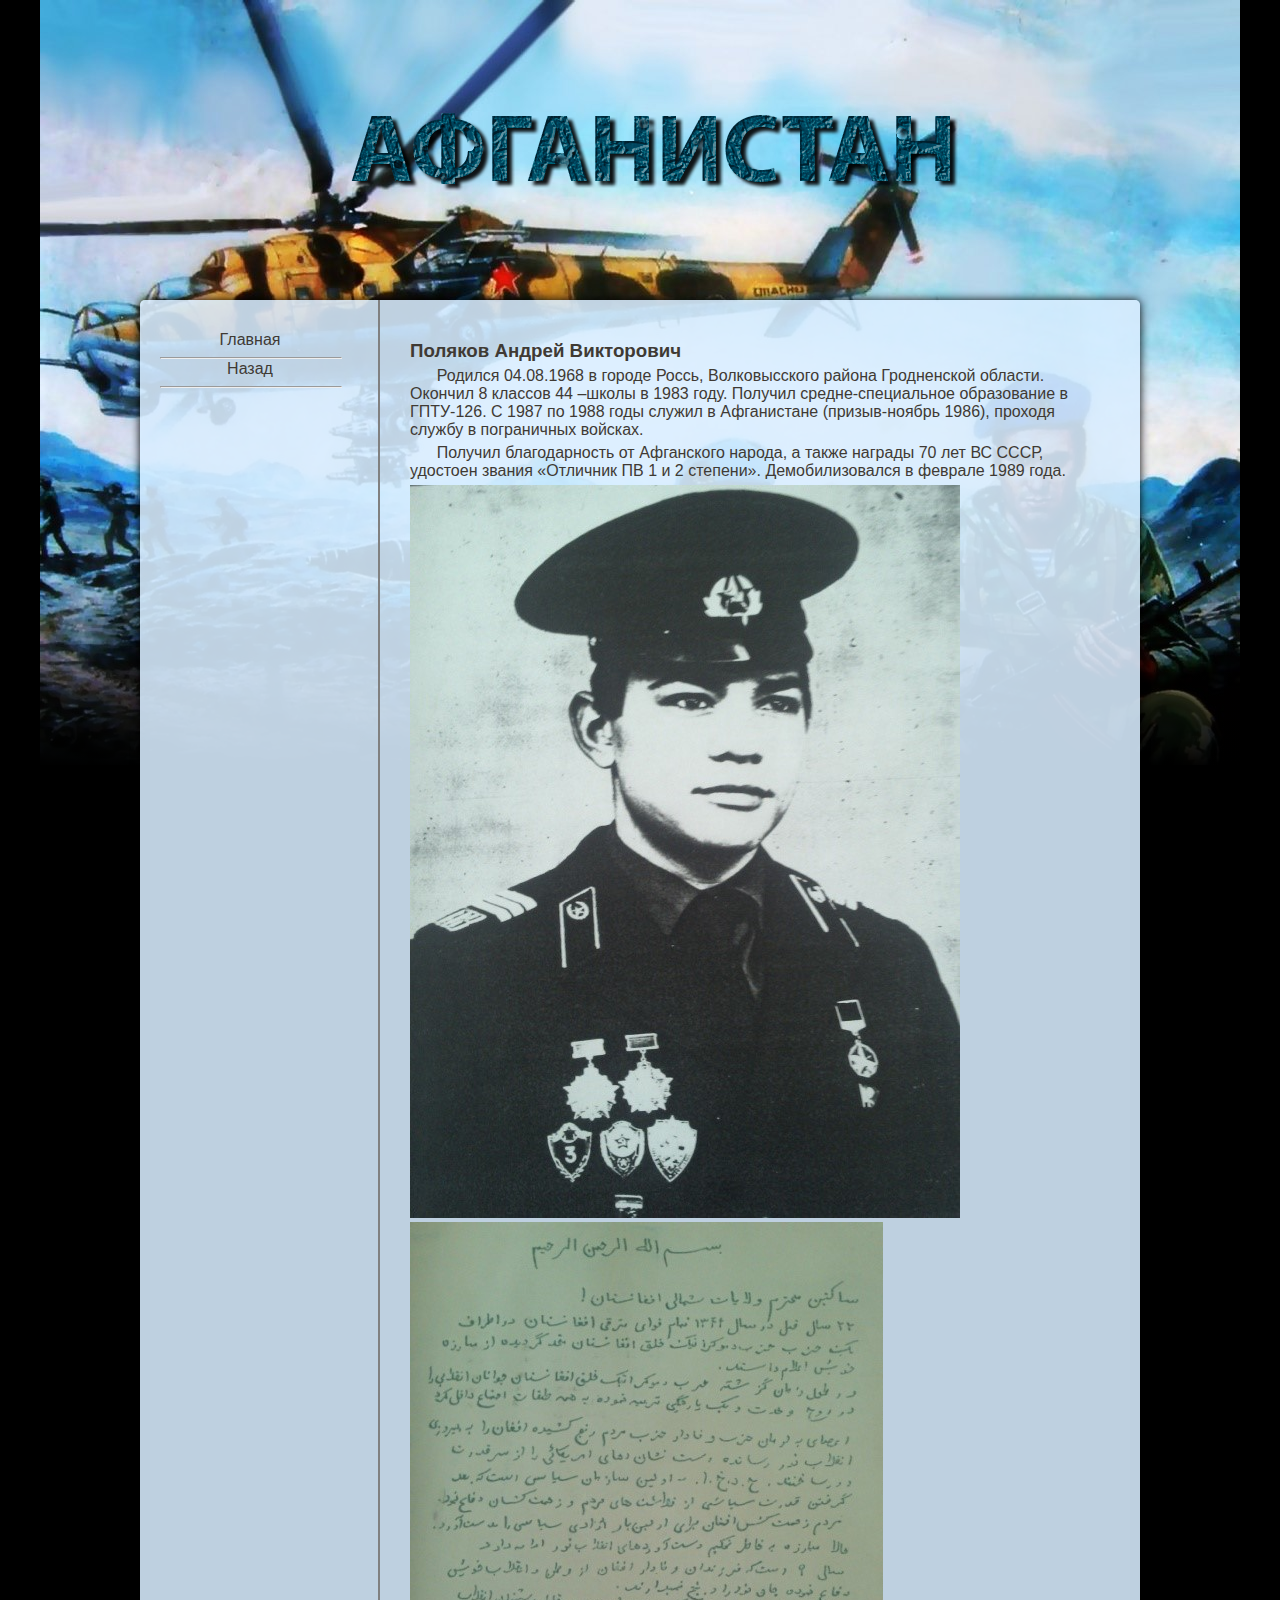
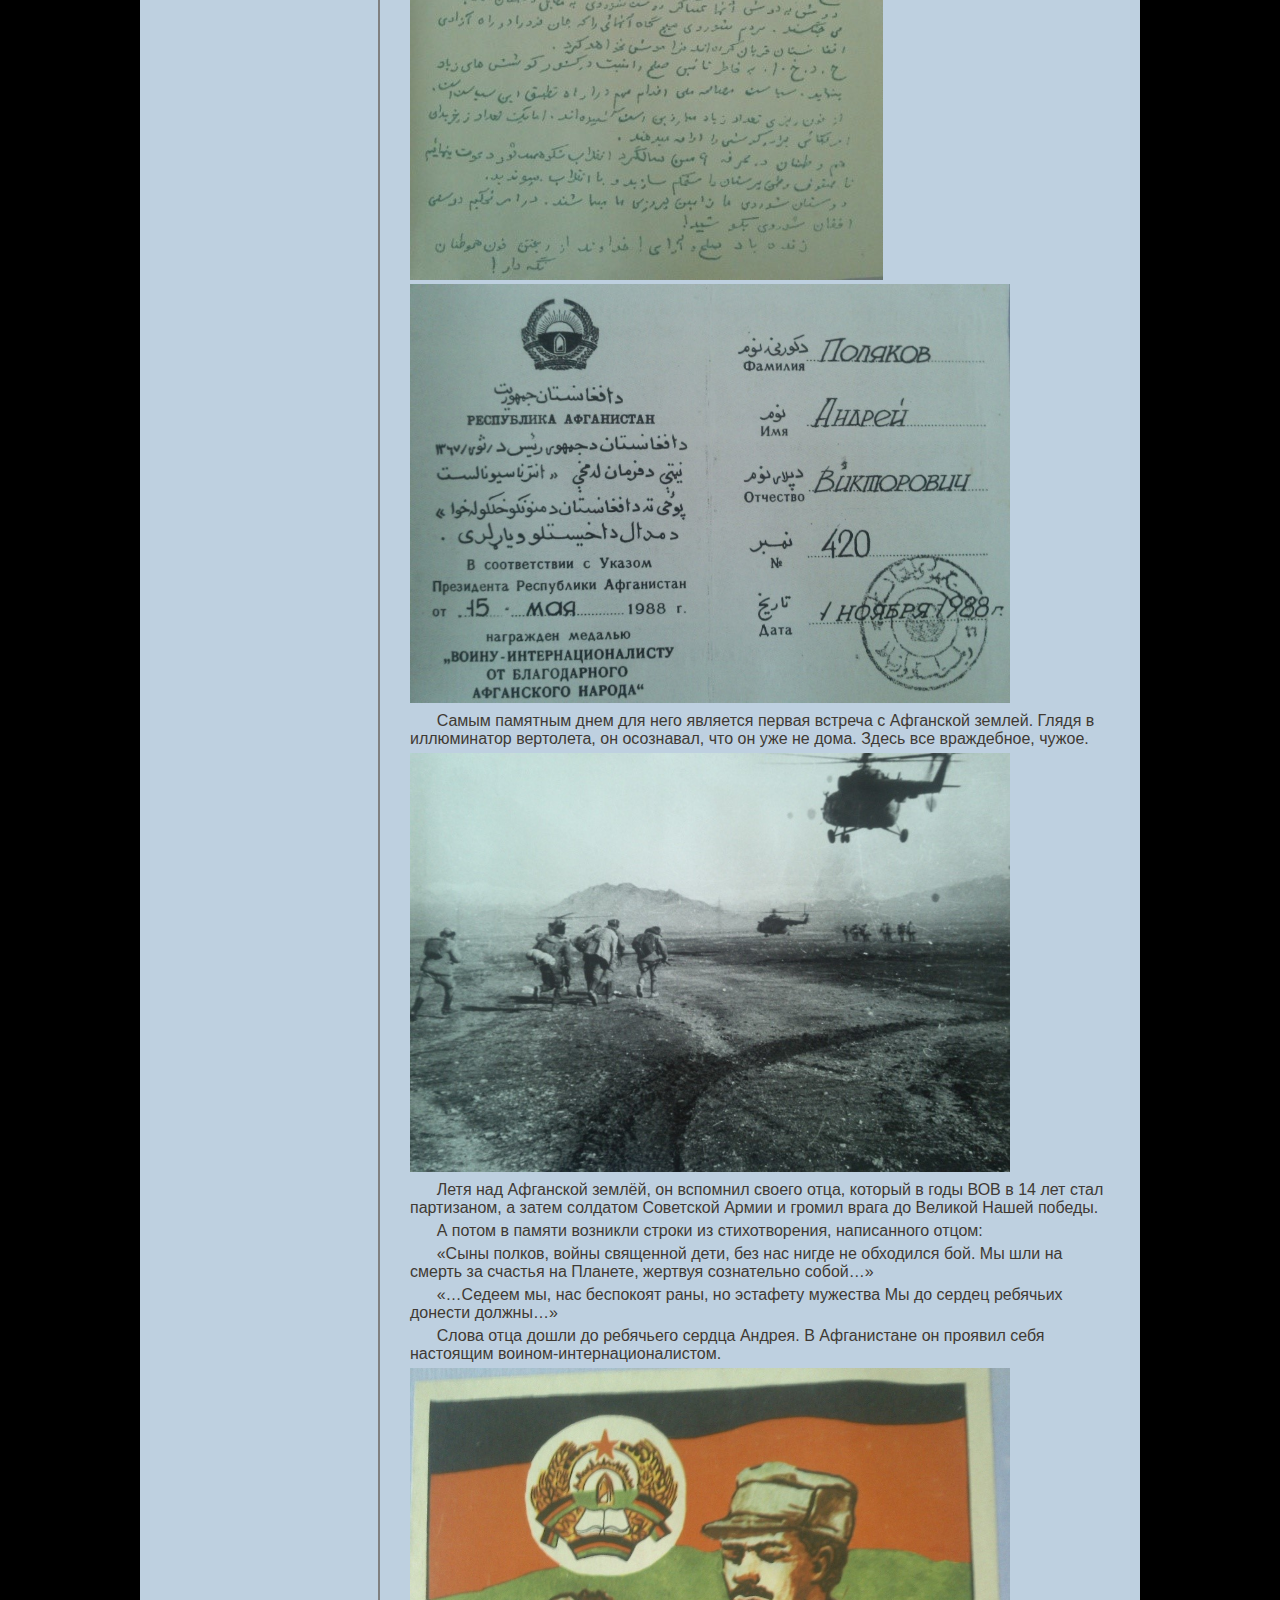
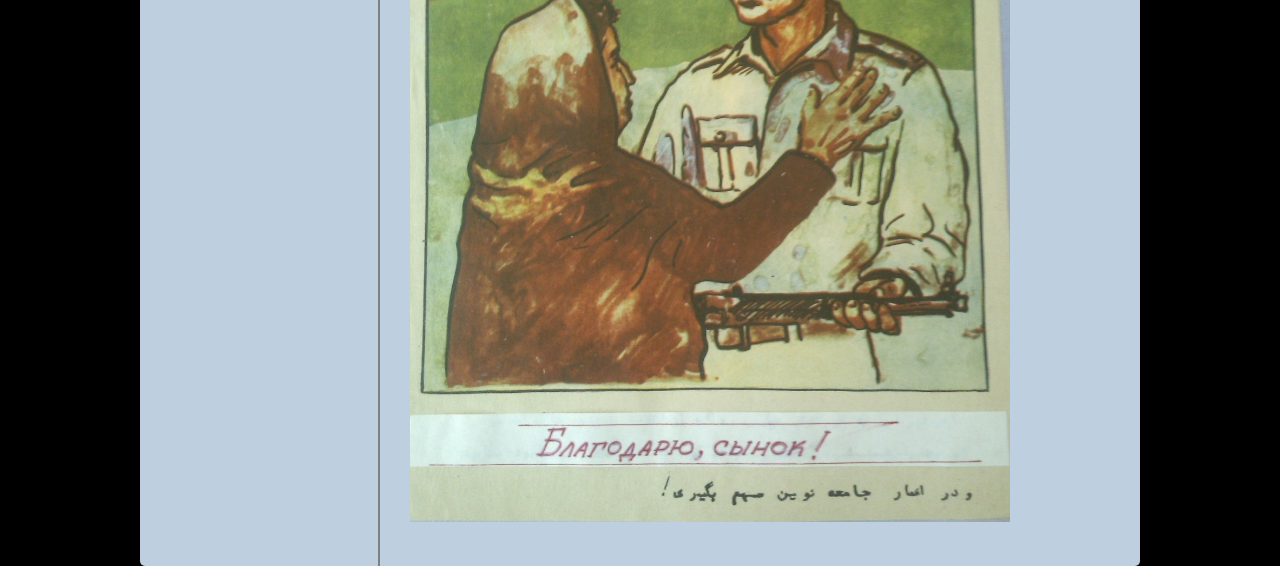
<file: lists/PAV/index.html>
﻿<!DOCTYPE html>
<html lang="en">
<head>
    <meta charset="UTF-8">
    <meta http-equiv="X-UA-Compatible" content="IE=edge">
    <meta name="viewport" content="width=device-width, initial-scale=1.0">
    <link rel="stylesheet" href="style.css">
    <title>Document</title>
</head>
<body>
    <header>
        
        <div class="img"><img class="log" src="../../af.png" alt="">
            <img class="back" src="../../header.jpg" alt=""></div>
    </header>
    <div class="cover">
        <div class="list">
            <div class="button"><a href="../../index.html">Главная</a></div>
            <hr width="180px">
            <div class="button"><a href="../index.html">Назад</a></div>
            <hr width="180px">
            
        </div>
        <div class="text">
            <h3>Поляков Андрей Викторович </h3>
            <p>Родился 04.08.1968 в городе Россь, Волковысского района Гродненской области. Окончил 8 классов 44 –школы в 1983 году. Получил средне-специальное  образование в ГПТУ-126. С 1987 по 1988 годы служил в Афганистане (призыв-ноябрь 1986), проходя службу в пограничных войсках.</p>
            <p>Получил благодарность от Афганского народа, а также награды 70 лет ВС СССР, удостоен звания «Отличник ПВ 1 и 2 степени».  Демобилизовался в феврале 1989 года.</p>
            <img src="pav1.jpg" alt="">
            <img src="pav2.jpg" alt="">
            <img src="pav3.jpg" alt="" width="600px">
            <p>Самым памятным днем для него является первая встреча с Афганской землей. Глядя в иллюминатор вертолета, он осознавал, что он уже не дома. Здесь все враждебное, чужое.</p>
            <img src="pav4.jpg" alt="" width="600px">
            <p>Летя над Афганской землёй, он вспомнил своего отца, который в годы ВОВ в 14 лет стал партизаном, а затем солдатом Советской Армии и громил врага до Великой Нашей победы.</p>
            <p>А потом в памяти возникли строки из стихотворения, написанного отцом: </p>
            <p>«Сыны полков, войны священной дети, без нас нигде не обходился бой. Мы шли на смерть за счастья на Планете, жертвуя сознательно собой…»</p>
            <p>«…Седеем мы, нас беспокоят раны, но эстафету мужества Мы до сердец ребячьих донести должны…»</p>
            <p>Слова отца дошли до ребячьего сердца Андрея. В Афганистане он проявил себя настоящим воином-интернационалистом.</p>
            <img src="pav5.jpg" alt="" width="600px">
        </div>
    
    <footer></footer>
</body>
</html>
</file>
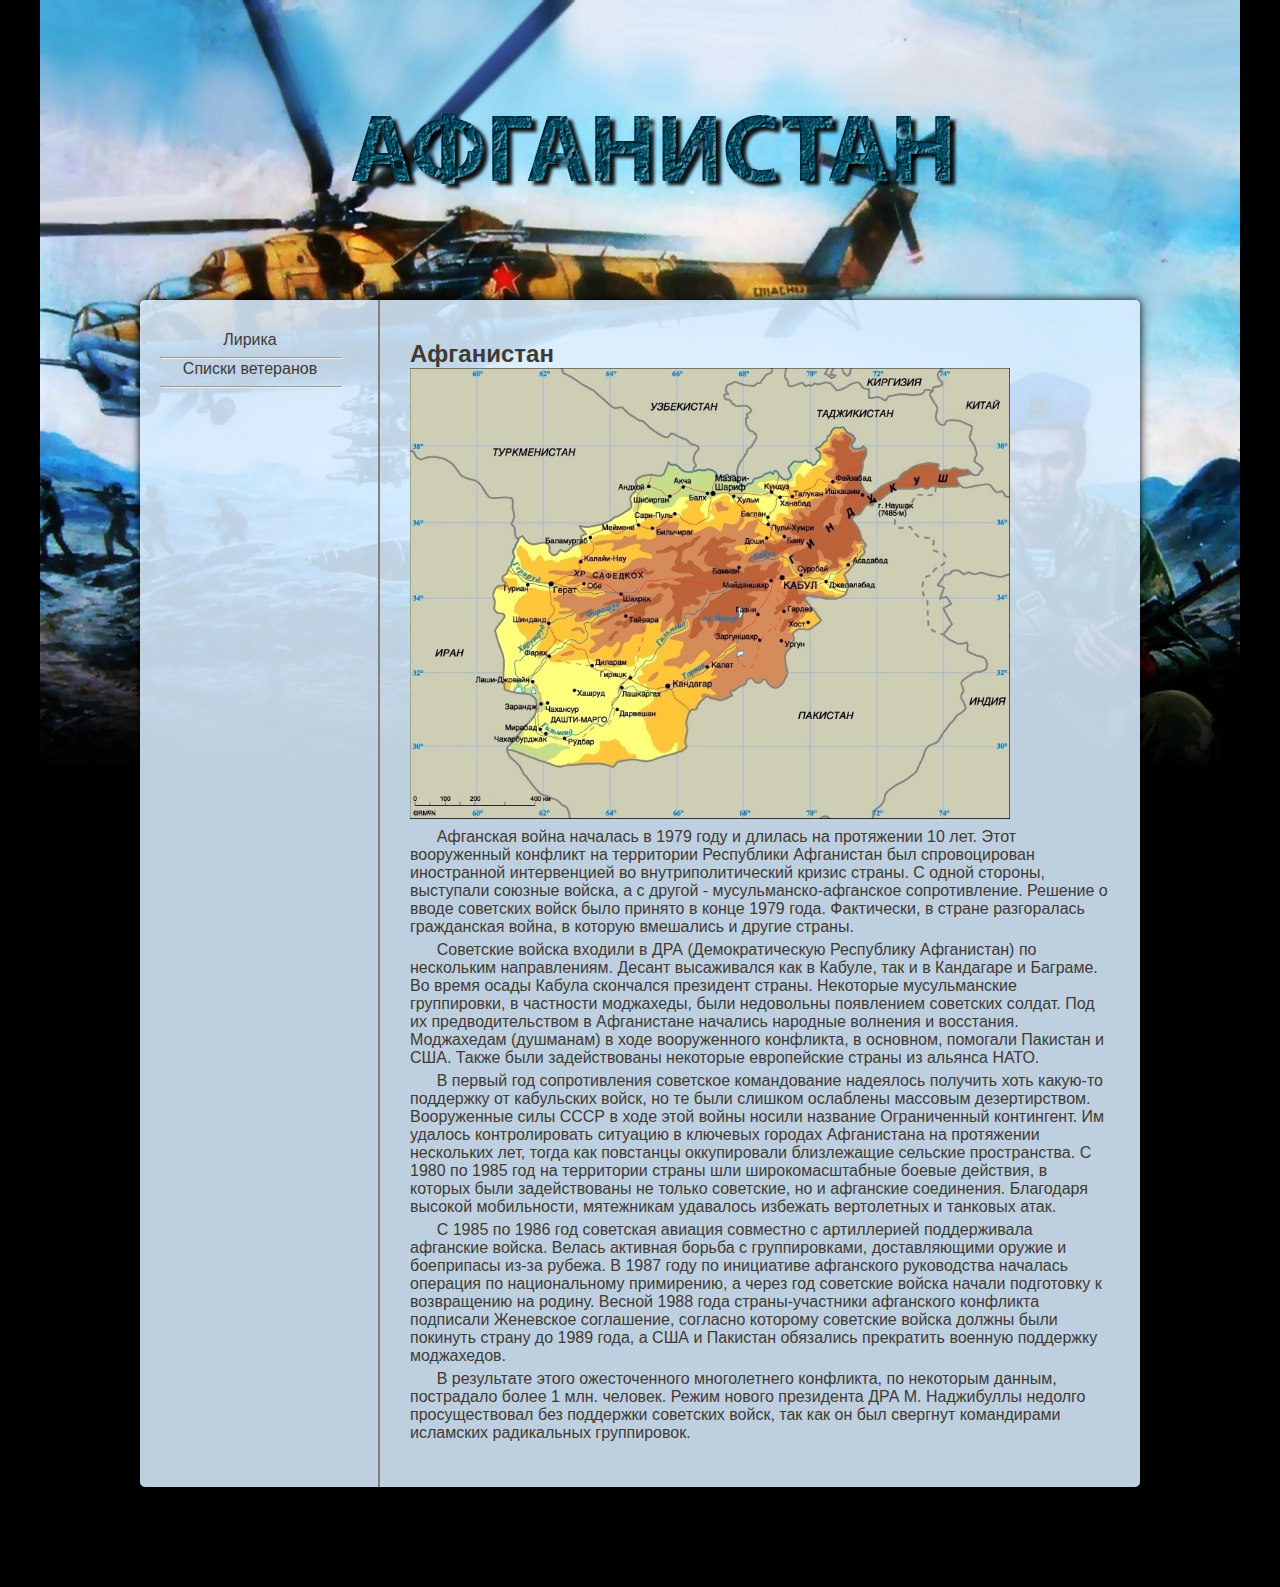
<file: main_index.html>
<!DOCTYPE html>
<html lang="en">
<head>
    <meta charset="UTF-8">
    <meta http-equiv="X-UA-Compatible" content="IE=edge">
    <meta name="viewport" content="width=device-width, initial-scale=1.0">
    <link rel="stylesheet" href="style.css">
    <title>Document</title>
</head>
<body>
    <header>
        
        <div class="img"><img class="log" src="af.png" alt="">
            <img class="back" src="header.jpg" alt=""></div>
    </header>
    <div class="cover">
        <div class="list">
            <div class="button"><a href="lyrics/l_index.html">Лирика</a></div>
            <hr width="180px">
            <div class="button"><a href="lists/list_index.html">Списки ветеранов</a></div>
            <hr width="180px">
            
        </div>
        <div class="text">
            <h2>Афганистан</h2>
            <img src="AFG.jpg" alt="" width="600px">
            <p>Афганская война началась в 1979 году и длилась на протяжении 10 лет. Этот вооруженный конфликт на территории Республики Афганистан был спровоцирован иностранной интервенцией во внутриполитический кризис страны. С одной стороны, выступали союзные войска, а с другой - мусульманско-афганское сопротивление. Решение о вводе советских войск было принято в конце 1979 года. Фактически, в стране разгоралась гражданская война, в которую вмешались и другие страны.</p>
            <p>Советские войска входили в ДРА (Демократическую Республику Афганистан) по нескольким направлениям. Десант высаживался как в Кабуле, так и в Кандагаре и Баграме. Во время осады Кабула скончался президент страны. Некоторые мусульманские группировки, в частности моджахеды, были недовольны появлением советских солдат. Под их предводительством в Афганистане начались народные волнения и восстания. Моджахедам (душманам) в ходе вооруженного конфликта, в основном, помогали Пакистан и США. Также были задействованы некоторые европейские страны из альянса НАТО.</p>
            <p>В первый год сопротивления советское командование надеялось получить хоть какую-то поддержку от кабульских войск, но те были слишком ослаблены массовым дезертирством. Вооруженные силы СССР в ходе этой войны носили название Ограниченный контингент. Им удалось контролировать ситуацию в ключевых городах Афганистана на протяжении нескольких лет, тогда как повстанцы оккупировали близлежащие сельские пространства. С 1980 по 1985 год на территории страны шли широкомасштабные боевые действия, в которых были задействованы не только советские, но и афганские соединения. Благодаря высокой мобильности, мятежникам удавалось избежать вертолетных и танковых атак.</p>
            <p>С 1985 по 1986 год советская авиация совместно с артиллерией поддерживала афганские войска. Велась активная борьба с группировками, доставляющими оружие и боеприпасы из-за рубежа. В 1987 году по инициативе афганского руководства началась операция по национальному примирению, а через год советские войска начали подготовку к возвращению на родину. Весной 1988 года страны-участники афганского конфликта подписали Женевское соглашение, согласно которому советские войска должны были покинуть страну до 1989 года, а США и Пакистан обязались прекратить военную поддержку моджахедов.</p>
            <p>В результате этого ожесточенного многолетнего конфликта, по некоторым данным, пострадало более 1 млн. человек. Режим нового президента ДРА М. Наджибуллы недолго просуществовал без поддержки советских войск, так как он был свергнут командирами исламских радикальных группировок.</p>
        </div>
    </div>
    <footer></footer>
</body>
</html>
</file>
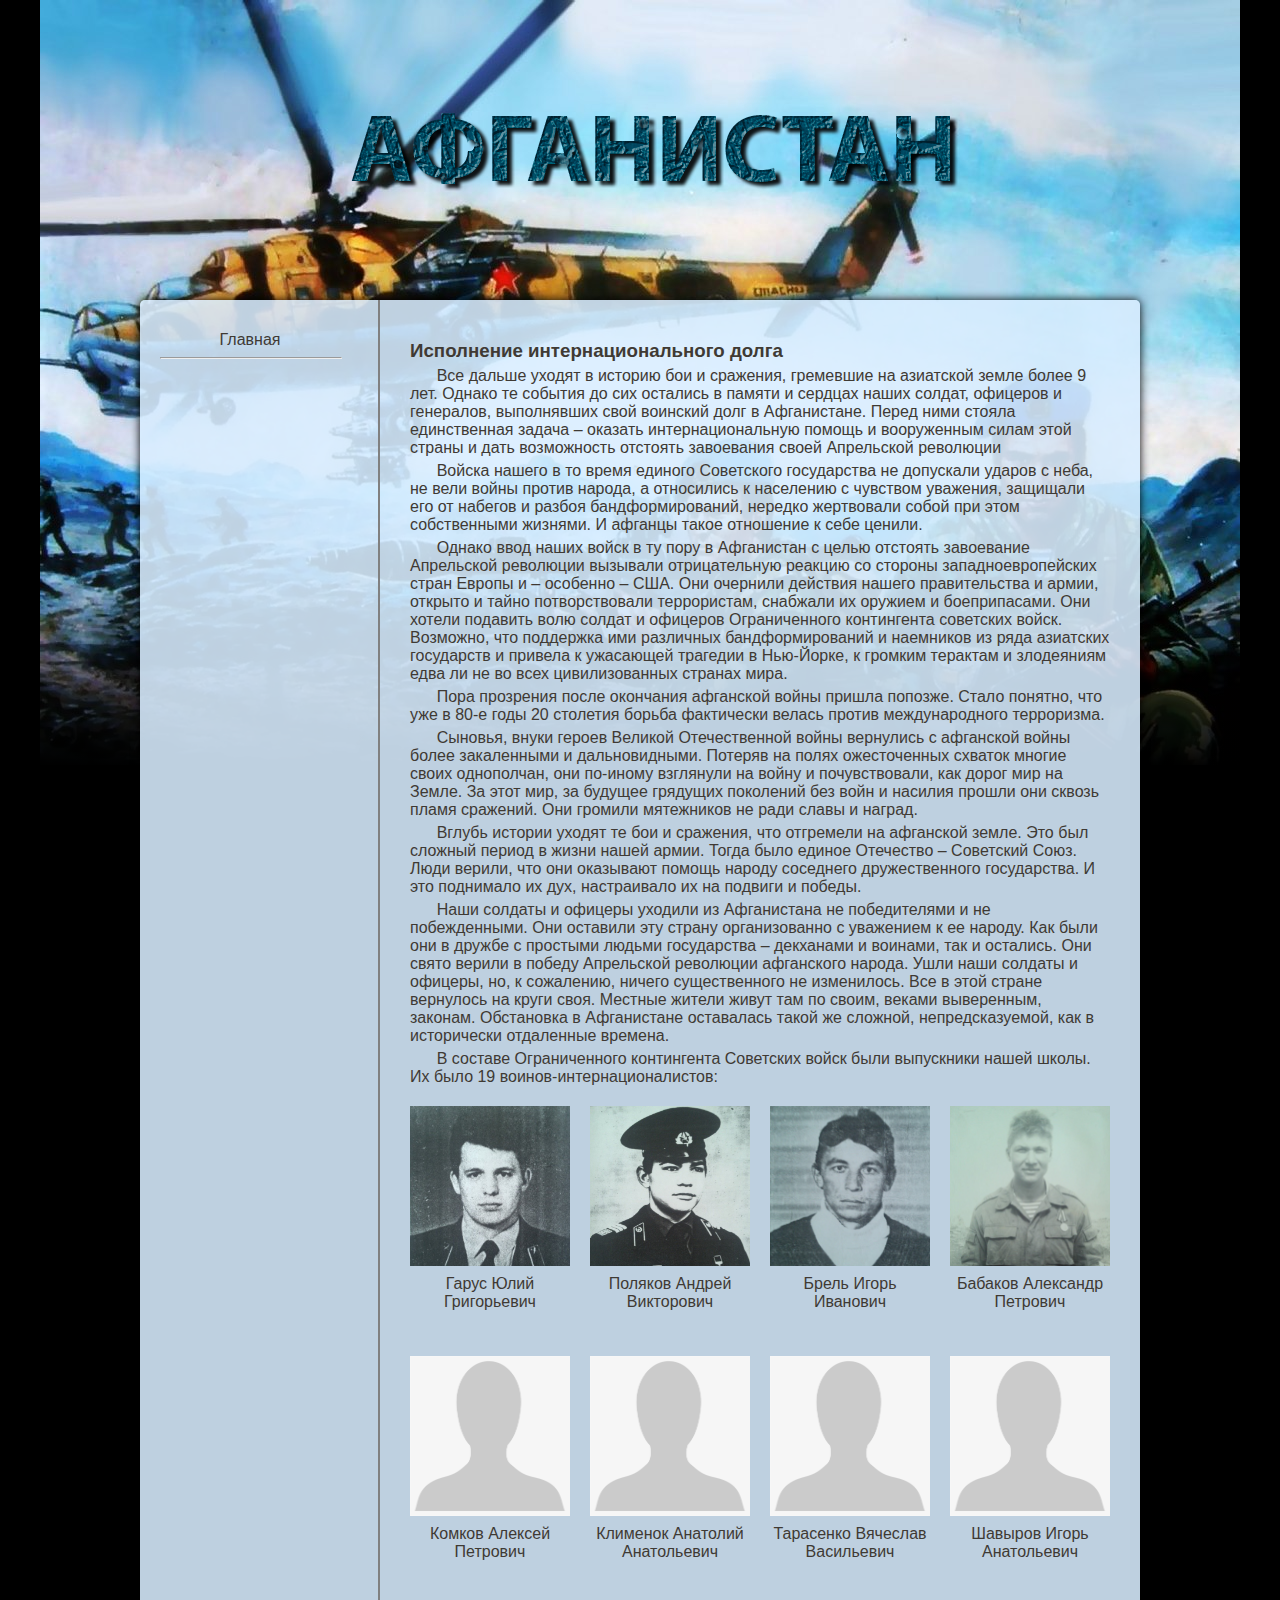
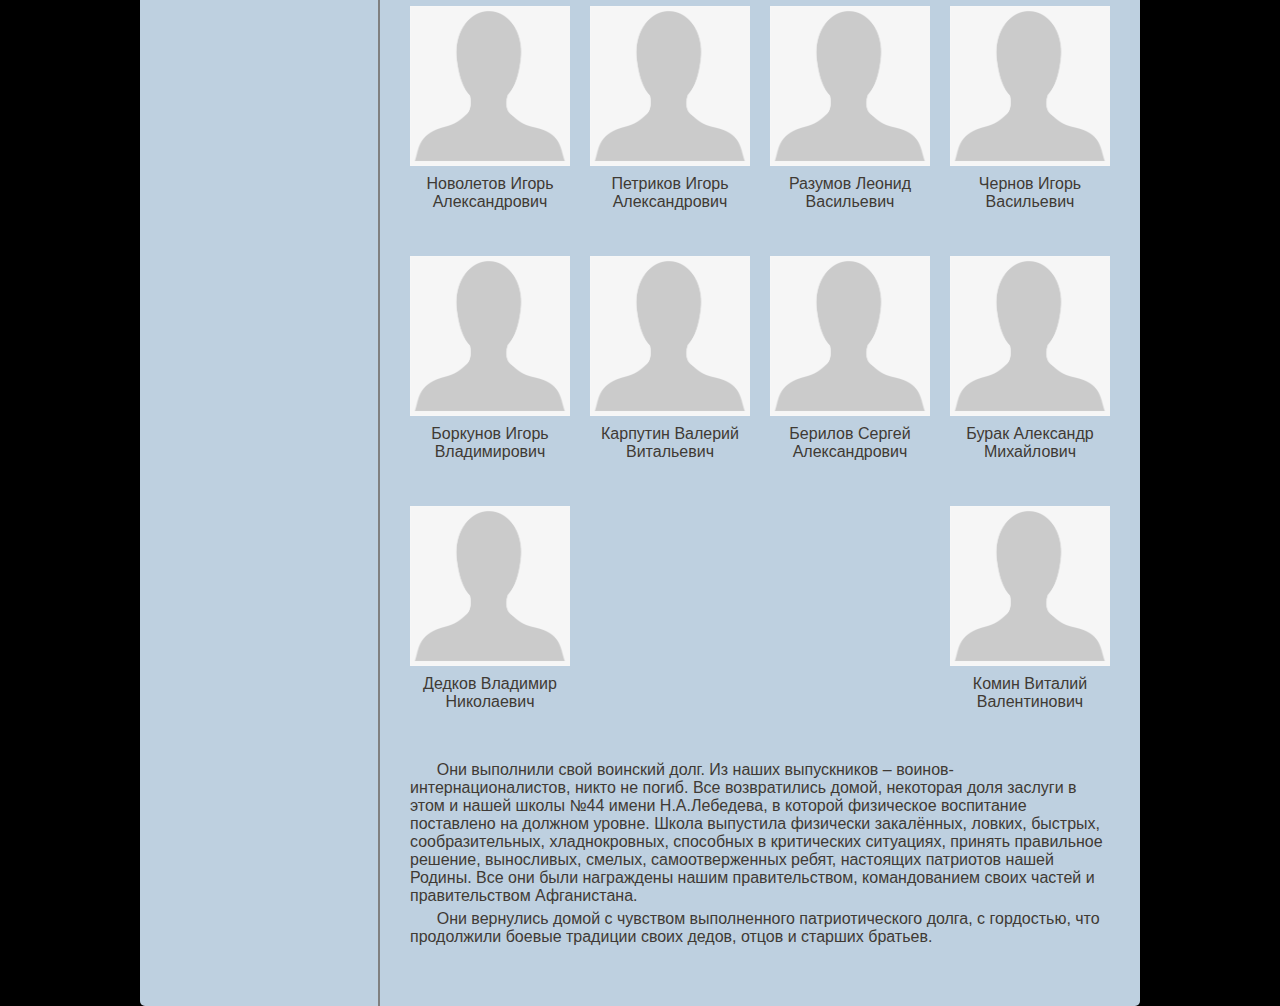
<file: lists/list_index.html>
<!DOCTYPE html>
<html lang="en">
<head>
    <meta charset="UTF-8">
    <meta http-equiv="X-UA-Compatible" content="IE=edge">
    <meta name="viewport" content="width=device-width, initial-scale=1.0">
    <link rel="stylesheet" href="style.css">
    <title>Document</title>
</head>
<body>
    <header>
        
        <div class="img"><img class="log" src="af.png" alt="">
            <img class="back" src="header.jpg" alt=""></div>
    </header>
    <div class="cover">
        <div class="list">
            <div class="button"><a href="../main_index.html">Главная</a></div>
            <hr width="180px">
        </div>
        <div class="text">
            <h3>Исполнение интернационального долга</h3>
            <p>Все дальше уходят в историю бои и сражения, гремевшие на азиатской земле более 9 лет. Однако те события до сих остались в памяти и сердцах наших солдат, офицеров и генералов, выполнявших свой воинский долг  в Афганистане. Перед ними стояла  единственная задача – оказать интернациональную помощь и вооруженным силам этой страны и дать возможность отстоять завоевания своей Апрельской революции</p>
            <p>Войска нашего в то время единого Советского государства не допускали ударов с неба, не вели  войны против народа, а относились к населению  с чувством уважения, защищали его от набегов и разбоя  бандформирований, нередко жертвовали собой при этом собственными жизнями. И  афганцы такое отношение к себе ценили. </p>
            <p>Однако ввод наших войск в ту пору  в Афганистан с целью  отстоять завоевание Апрельской революции  вызывали отрицательную реакцию со стороны западноевропейских стран Европы и – особенно – США. Они очернили действия нашего правительства и армии, открыто и тайно потворствовали террористам, снабжали их оружием и боеприпасами. Они хотели подавить  волю солдат и офицеров  Ограниченного контингента советских войск. Возможно, что поддержка ими различных бандформирований  и наемников из ряда азиатских государств и привела к ужасающей трагедии в Нью-Йорке, к громким терактам  и злодеяниям едва ли не во всех цивилизованных странах мира.</p>
            <p>Пора прозрения после окончания афганской войны пришла попозже. Стало понятно, что уже в 80-е годы 20 столетия борьба фактически велась против международного терроризма. </p>
            <p>Сыновья, внуки героев Великой Отечественной войны  вернулись с афганской войны более закаленными и дальновидными. Потеряв на полях ожесточенных схваток многие своих однополчан, они по-иному взглянули на войну и почувствовали, как дорог мир на Земле. За этот мир,  за будущее грядущих поколений без войн и насилия прошли они сквозь пламя  сражений.  Они громили мятежников не ради славы и наград.</p>
            <p>Вглубь истории уходят те бои и сражения, что отгремели на афганской земле. Это был сложный период в жизни нашей армии. Тогда было единое Отечество – Советский  Союз. Люди верили, что они оказывают помощь народу соседнего дружественного государства. И это поднимало их дух, настраивало их на подвиги и победы.</p>
            <p>Наши солдаты и офицеры уходили из Афганистана не победителями и не побежденными. Они оставили эту страну организованно с уважением к ее народу. Как были они в дружбе с простыми людьми государства – декханами и воинами, так и остались. Они свято верили в  победу  Апрельской революции афганского народа. Ушли наши солдаты и офицеры, но, к сожалению, ничего существенного не изменилось.  Все в этой стране вернулось на круги своя. Местные жители живут там по своим, веками выверенным, законам. Обстановка в Афганистане оставалась такой же сложной, непредсказуемой, как в исторически отдаленные времена.</p>
            <p>В составе Ограниченного контингента Советских войск были выпускники нашей школы. Их было 19 воинов-интернационалистов:</p>
            <div class="plist">
                
                <div class="st">
                    <div class="grid"><img src="gug.jpg" alt="" class="photj"><a href="GUG/main_index.html" class="name">Гарус Юлий Григорьевич</a></div>
                    <div class="grid"><img src="pav.jpg" alt="" class="photj"><a href="PAV/main_index.html" class="name">Поляков Андрей Викторович</a></div>
                    <div class="grid"><img src="bii.jpg" alt="" class="photj"><a href="BII/main_index.html" class="name">Брель Игорь Иванович</a></div>
                    <div class="grid"><img src="bap.jpg" alt="" class="photj"><a href="BAP/main_index.html" class="name">Бабаков Александр Петрович</a></div></div>
                <div class="st">
                    <div class="grid"><img src="pfp.png" alt="" class="photj"><a href="" class="name">Комков Алексей Петрович</a></div>
                    <div class="grid"><img src="pfp.png" alt="" class="photj"><a href="" class="name">Клименок Анатолий Анатольевич</a></div>
                    <div class="grid"><img src="pfp.png" alt="" class="photj"><a href="" class="name">Тарасенко Вячеслав Васильевич</a></div>
                    <div class="grid"><img src="pfp.png" alt="" class="photj"><a href="" class="name">Шавыров Игорь Анатольевич</a></div></div>
                <div class="st">
                    <div class="grid"><img src="pfp.png" alt="" class="photj"><a href="" class="name">Новолетов Игорь Александрович</a></div>
                    <div class="grid"><img src="pfp.png" alt="" class="photj"><a href="" class="name">Петриков Игорь Александрович</a></div>
                    <div class="grid"><img src="pfp.png" alt="" class="photj"><a href="" class="name">Разумов Леонид Васильевич</a></div>
                    <div class="grid"><img src="pfp.png" alt="" class="photj"><a href="" class="name">Чернов Игорь Васильевич</a></div></div>
                <div class="st">
                    <div class="grid"><img src="pfp.png" alt="" class="photj"><a href="" class="name">Боркунов Игорь Владимирович</a></div>
                    <div class="grid"><img src="pfp.png" alt="" class="photj"><a href="" class="name">Карпутин Валерий Витальевич</a></div>
                    <div class="grid"><img src="pfp.png" alt="" class="photj"><a href="" class="name">Берилов Сергей Александрович</a></div>
                    <div class="grid"><img src="pfp.png" alt="" class="photj"><a href="" class="name">Бурак Александр Михайлович</a></div></div>
                <div class="st">
                    <div class="grid"><img src="pfp.png" alt="" class="photj"><a href="" class="name">Дедков Владимир Николаевич</a></div>
                    <div class="grid"><img src="pfp.png" alt="" class="photj"><a href="" class="name">Комин Виталий Валентинович</a></div>
            </div>
            <p>Они выполнили свой воинский долг. Из наших выпускников – воинов-интернационалистов, никто не погиб. Все возвратились домой, некоторая доля заслуги в этом и нашей школы №44  имени Н.А.Лебедева, в которой физическое воспитание поставлено на должном уровне. Школа выпустила физически закалённых, ловких, быстрых, сообразительных, хладнокровных, способных в критических ситуациях, принять правильное решение, выносливых, смелых, самоотверженных ребят, настоящих патриотов нашей Родины. Все они были награждены нашим правительством, командованием своих частей и правительством Афганистана. </p>
            <p>Они вернулись домой с чувством выполненного патриотического долга, с гордостью, что продолжили боевые традиции своих дедов, отцов и старших братьев.
            </p>
        </div>
    </div>
    <footer></footer>
</body>
</html>
</file>
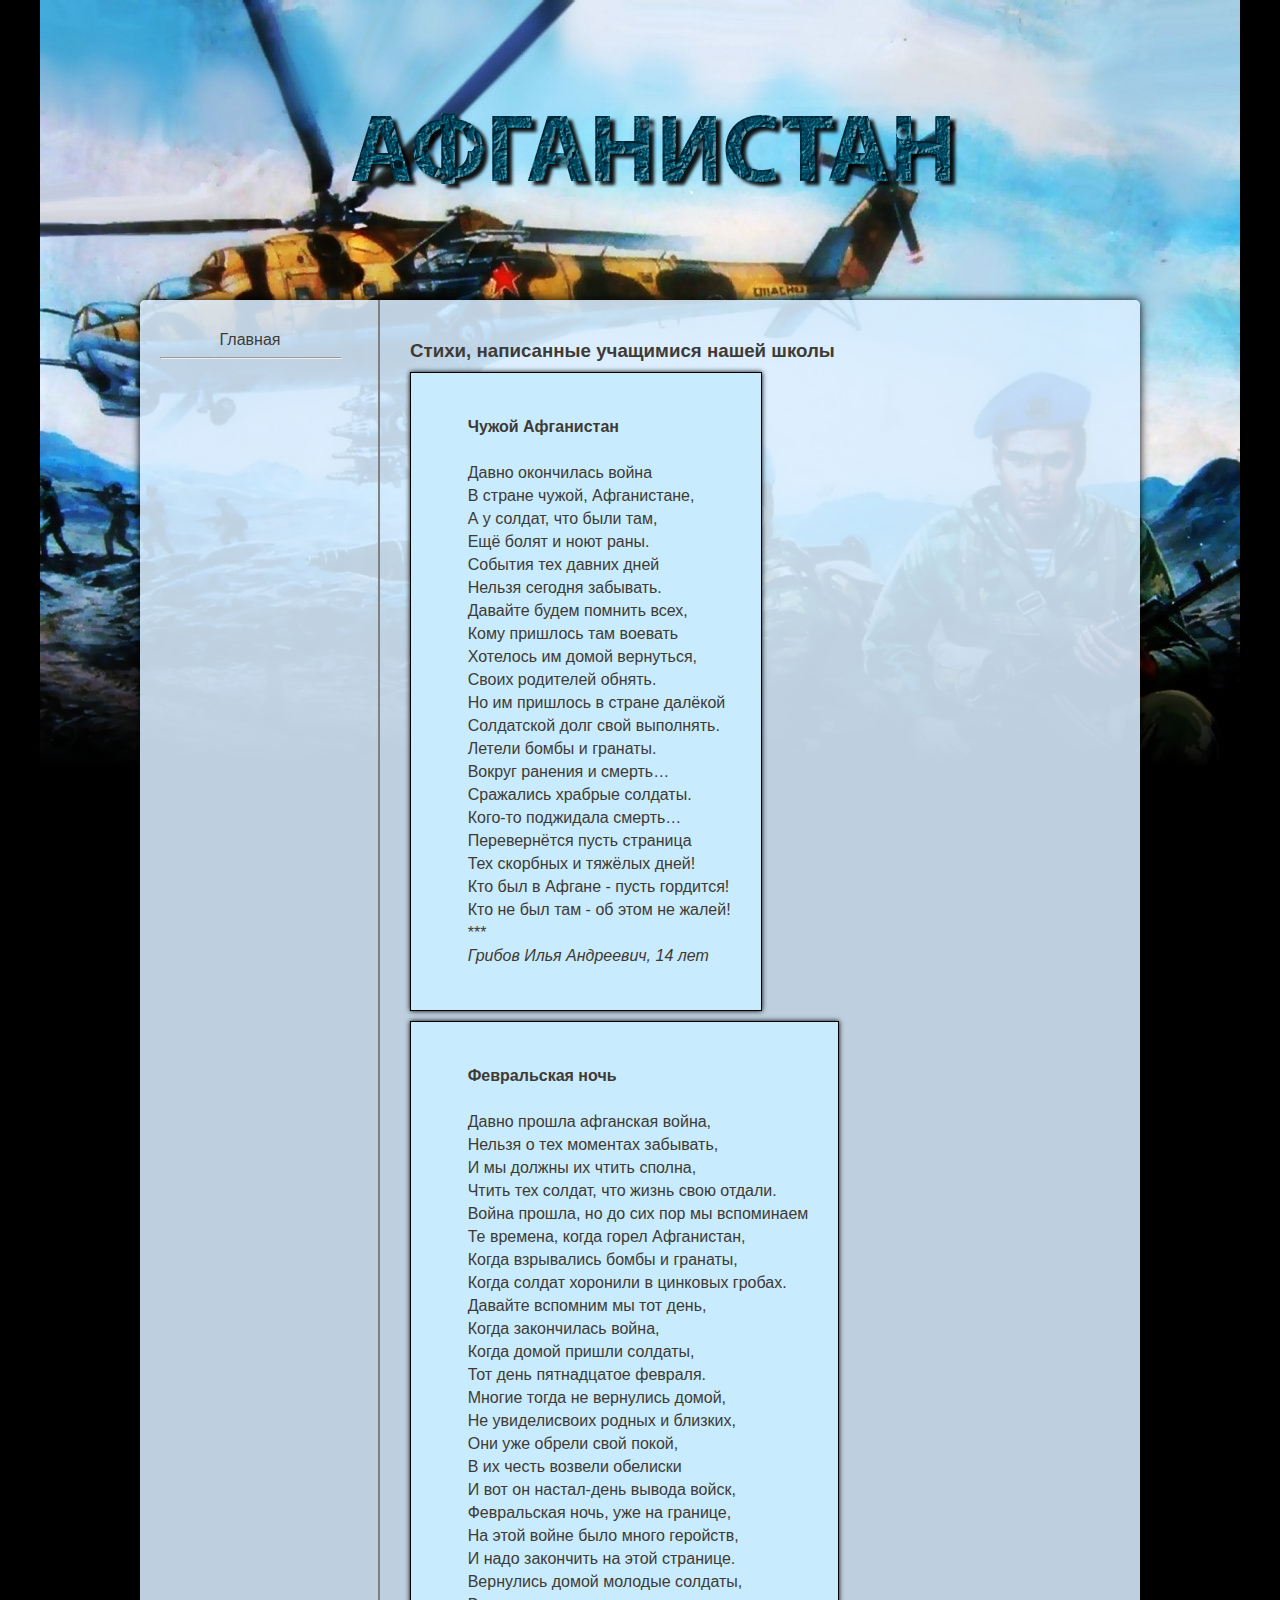
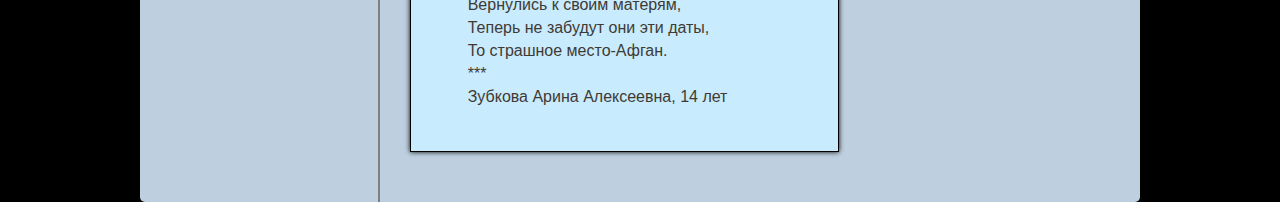
<file: lyrics/l_index.html>
<!DOCTYPE html>
<html lang="en">
<head>
    <meta charset="UTF-8">
    <meta http-equiv="X-UA-Compatible" content="IE=edge">
    <meta name="viewport" content="width=device-width, initial-scale=1.0">
    <link rel="stylesheet" href="style.css">
    <title>Document</title>
</head>
<body>
    <header>
        
        <div class="img"><img class="log" src="../../af.png" alt="">
            <img class="back" src="../../header.jpg" alt=""></div>
    </header>
    <div class="cover">
        <div class="list">
            <div class="button"><a href="../main_index.html">Главная</a></div>
            <hr width="180px">
        </div>
        <div class="text">
            <h3>Стихи, написанные учащимися нашей школы</h3>
            <div class="lir">
                <p><b>Чужой Афганистан</b></p><br>
                <p>Давно окончилась война</p>
                <p>В стране чужой, Афганистане,</p>
                <p>А у солдат, что были там,</p>
                <p>Ещё болят и ноют раны.</p>
                <p>События тех давних дней</p>
                <p>Нельзя сегодня забывать.</p>
                <p>Давайте будем помнить всех,</p>
                <p>Кому пришлось там воевать</p>
                <p>Хотелось им домой вернуться,</p>
                <p>Своих родителей обнять.</p>
                <p>Но им пришлось в стране далёкой</p>
                <p>Солдатской долг свой выполнять.</p>
                <p>Летели бомбы и гранаты.</p>
                <p>Вокруг ранения и смерть…</p>
                <p>Сражались храбрые солдаты.</p>
                <p>Кого-то поджидала смерть…</p>
                <p>Перевернётся пусть страница</p>
                <p>Тех скорбных и тяжёлых дней!</p>
                <p>Кто был в Афгане - пусть гордится!</p>
                <p>Кто не был там - об этом не жалей!</p>
                <p>***</p>
                <p><i>Грибов Илья Андреевич, 14 лет</i></p>
            </div>
            <div class="lir">
                <p><b>Февральская ночь</b></p><br>
                <p>Давно прошла афганская война,</p>
                <p>Нельзя о тех моментах забывать,</p>
                <p>И мы должны их чтить сполна,</p>
                <p>Чтить тех солдат, что жизнь свою отдали.</p>
                <p>Война прошла, но до сих пор мы вспоминаем </p>
                <p>Те времена, когда горел Афганистан,</p>
                <p>Когда взрывались бомбы и гранаты,</p>
                <p>Когда солдат хоронили в цинковых гробах.</p>
                <p>Давайте вспомним мы тот день,</p>
                <p>Когда закончилась война,</p>
                <p>Когда домой пришли солдаты,</p>
                <p>Тот день пятнадцатое февраля.</p>
                <p>Многие тогда не вернулись домой,</p>
                <p>Не увиделисвоих родных и близких,</p>
                <p>Они уже обрели свой покой,</p>
                <p>В их честь возвели обелиски</p>
                <p>И вот он настал-день вывода войск,</p>
                <p>Февральская ночь, уже на границе,</p>
                <p>На этой войне было много геройств,</p>
                <p>И надо закончить на этой странице.</p>
                <p>Вернулись домой молодые солдаты,</p>
                <p>Вернулись к своим матерям,</p>
                <p>Теперь не забудут они эти даты,</p>
                <p>То страшное место-Афган.</p>
                <p>***</p>
                <p>Зубкова Арина Алексеевна, 14 лет</p>
            </div>
        </div>
    
    <footer></footer>
</body>
</html>
</file>
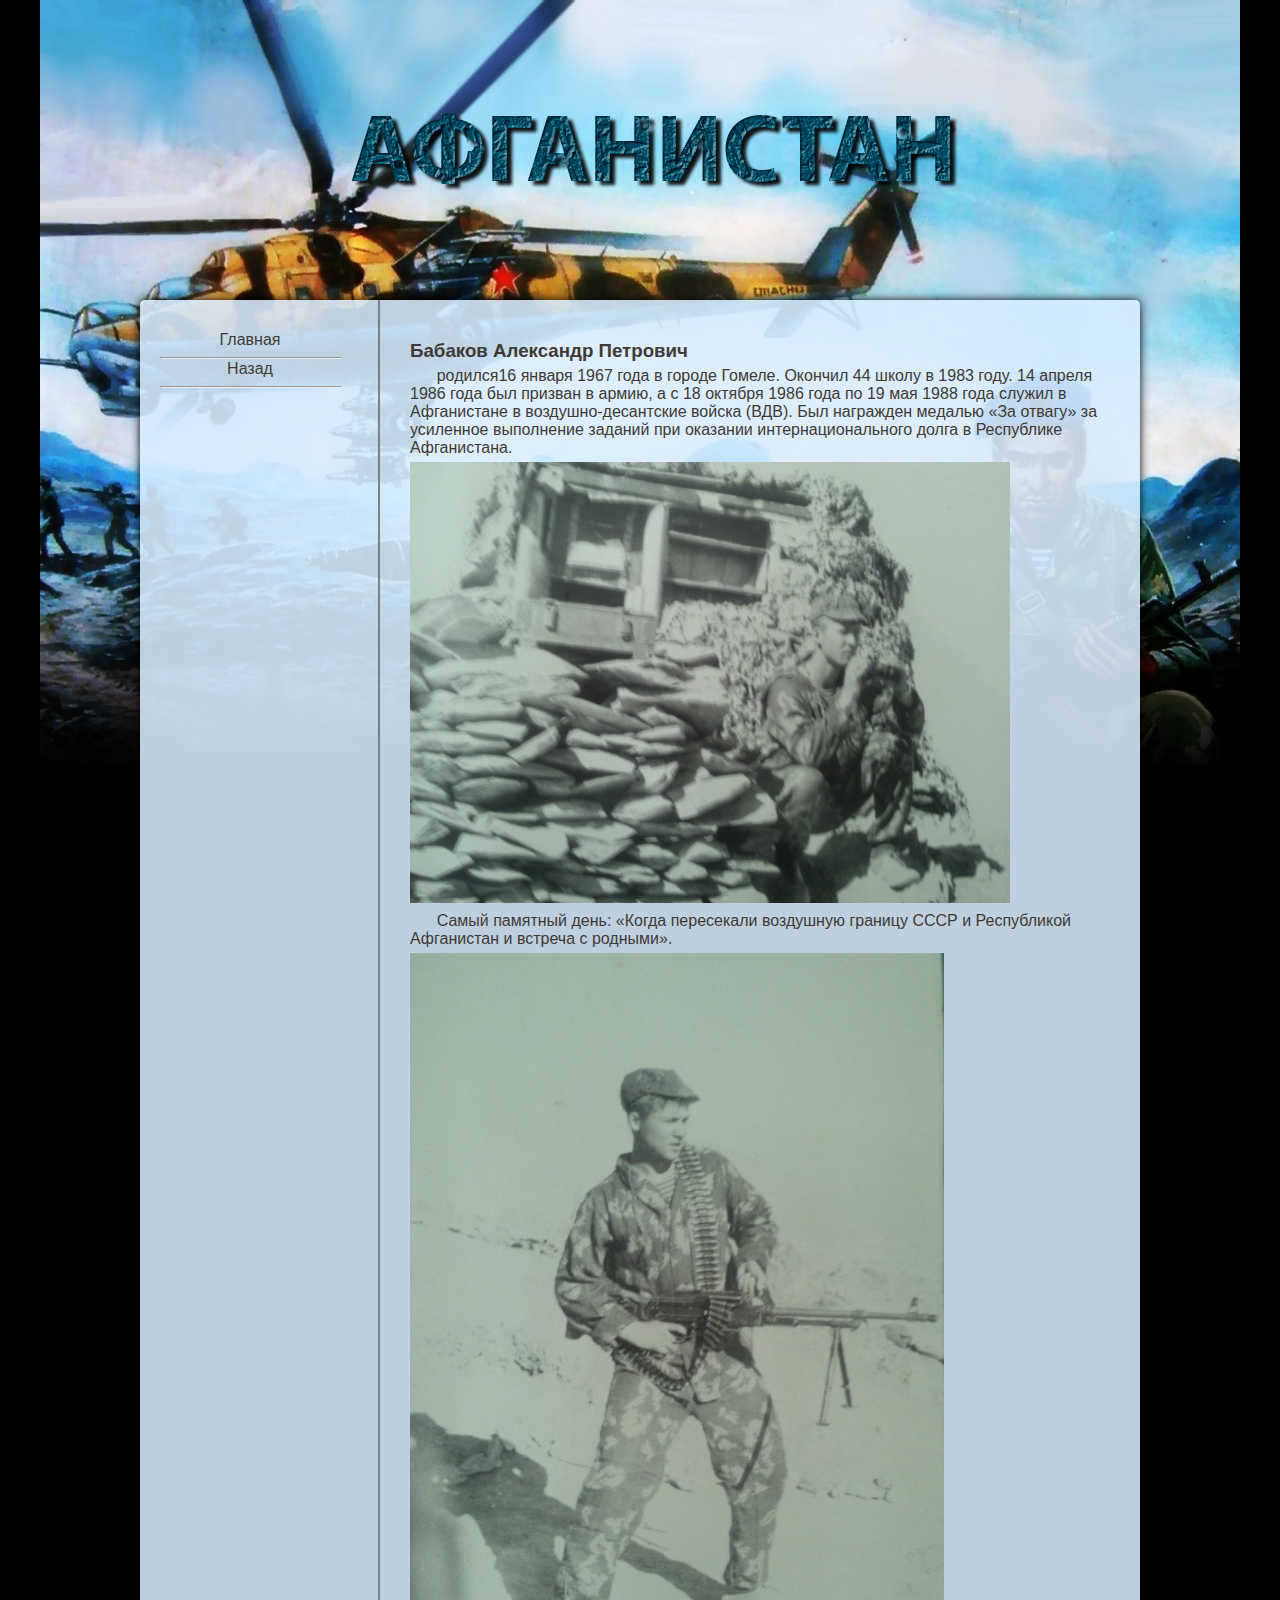
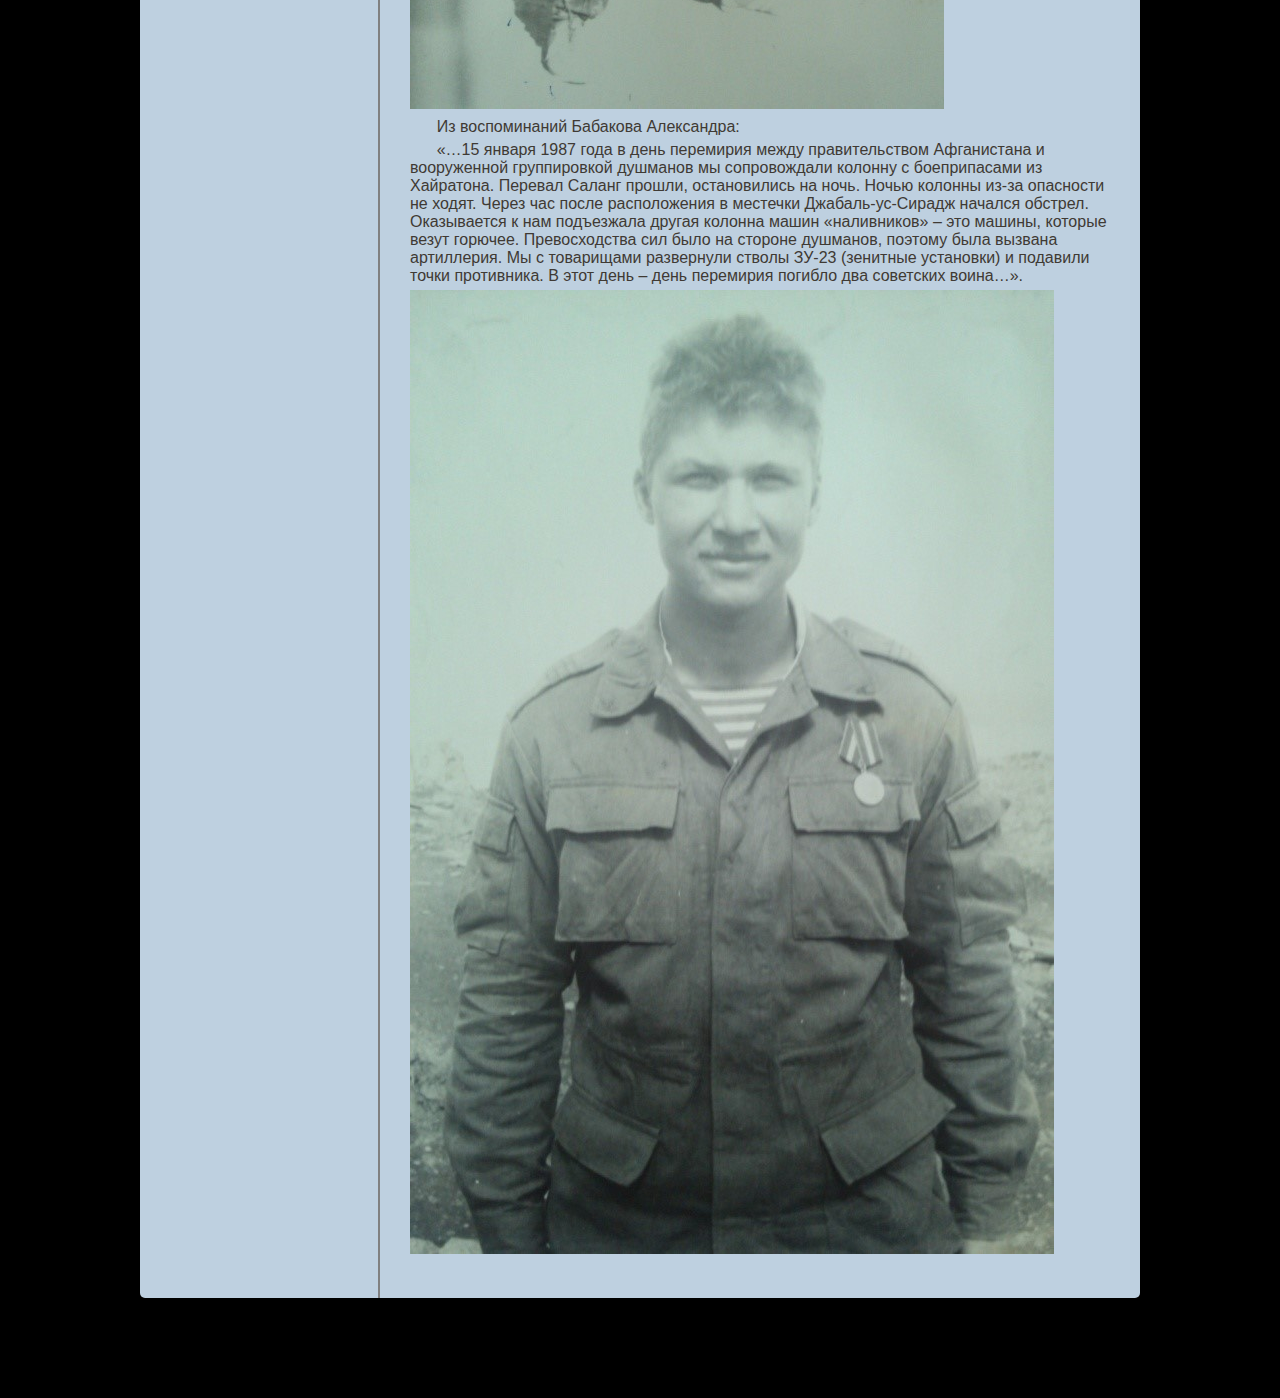
<file: lists/BAP/main_index.html>
<!DOCTYPE html>
<html lang="en">
<head>
    <meta charset="UTF-8">
    <meta http-equiv="X-UA-Compatible" content="IE=edge">
    <meta name="viewport" content="width=device-width, initial-scale=1.0">
    <link rel="stylesheet" href="style.css">
    <title>Document</title>
</head>
<body>
    <header>
        <div class="img"><img class="log" src="../../af.png" alt="">
            <img class="back" src="../../header.jpg" alt=""></div>
    </header>
    <div class="cover">
        <div class="list">
            <div class="button"><a href="../../main_index.html">Главная</a></div>
            <hr width="180px">
            <div class="button"><a href="../list_index.html">Назад</a></div>
            <hr width="180px">
            
        </div>
        <div class="text">
            <h3>Бабаков Александр Петрович</h3>
            <p>родился16 января 1967 года в городе Гомеле. Окончил 44 школу в 1983 году. 14 апреля 1986 года был призван в армию, а с 18 октября 1986 года по 19 мая 1988 года служил в Афганистане в воздушно-десантские войска (ВДВ). Был награжден медалью «За отвагу» за усиленное выполнение заданий при оказании интернационального долга в Республике Афганистана.</p>
            <img src="bap1.jpg" alt="" width="600px">
            <p>Самый памятный день: «Когда пересекали воздушную границу СССР и Республикой Афганистан и встреча с родными».</p>
            <img src="bap2.jpg" alt="">
            <p>Из воспоминаний Бабакова Александра:</p>
            <p>«…15 января 1987 года в день перемирия между правительством Афганистана и вооруженной группировкой душманов мы сопровождали колонну с боеприпасами из Хайратона. Перевал Саланг прошли, остановились на ночь. Ночью колонны из-за опасности не ходят. Через час после расположения в местечки Джабаль-ус-Сирадж начался обстрел. Оказывается к нам подъезжала другая колонна машин «наливников» – это машины, которые везут горючее. Превосходства сил было на стороне душманов, поэтому была вызвана артиллерия. Мы с товарищами развернули стволы ЗУ-23 (зенитные установки) и подавили точки противника. В этот день – день перемирия погибло два советских воина…».</p>
            <img src="bap3.jpg" alt="">
        </div>
    </div>
    <footer></footer>
</body>
</html>
</file>
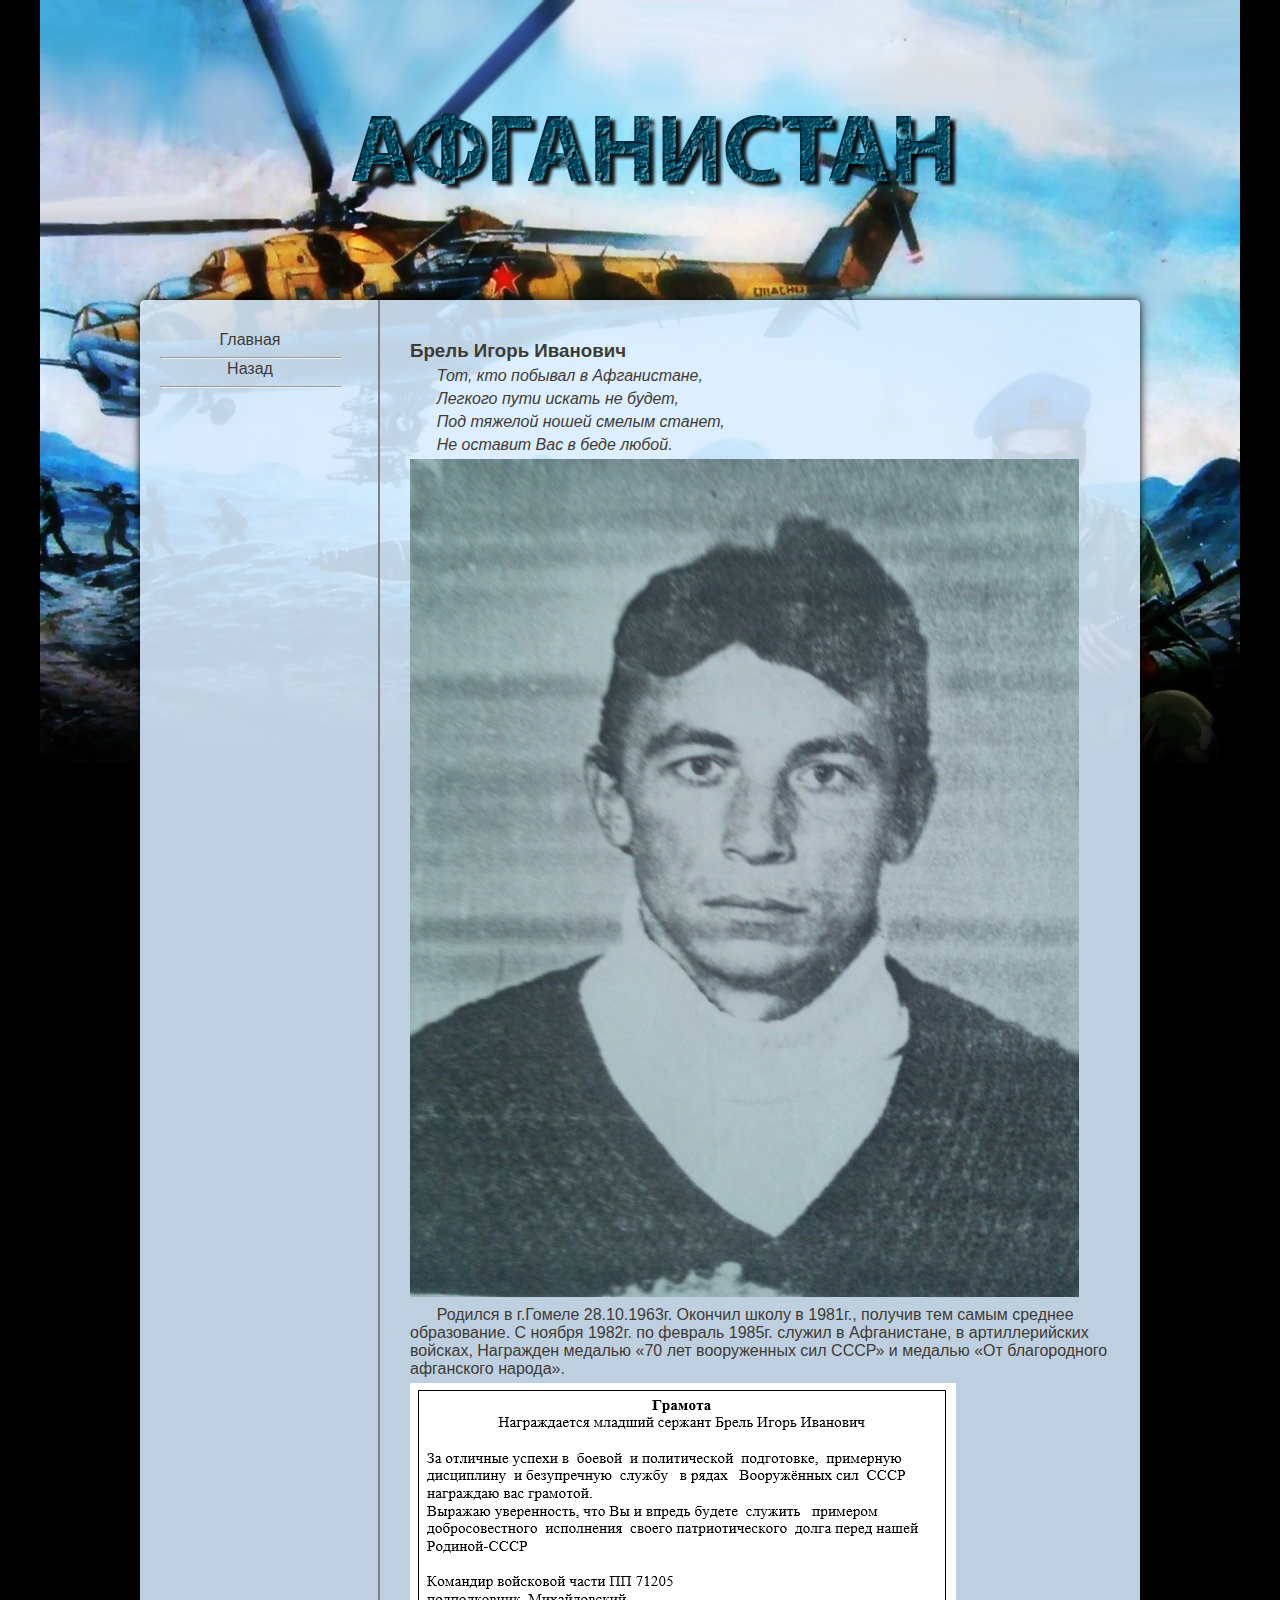
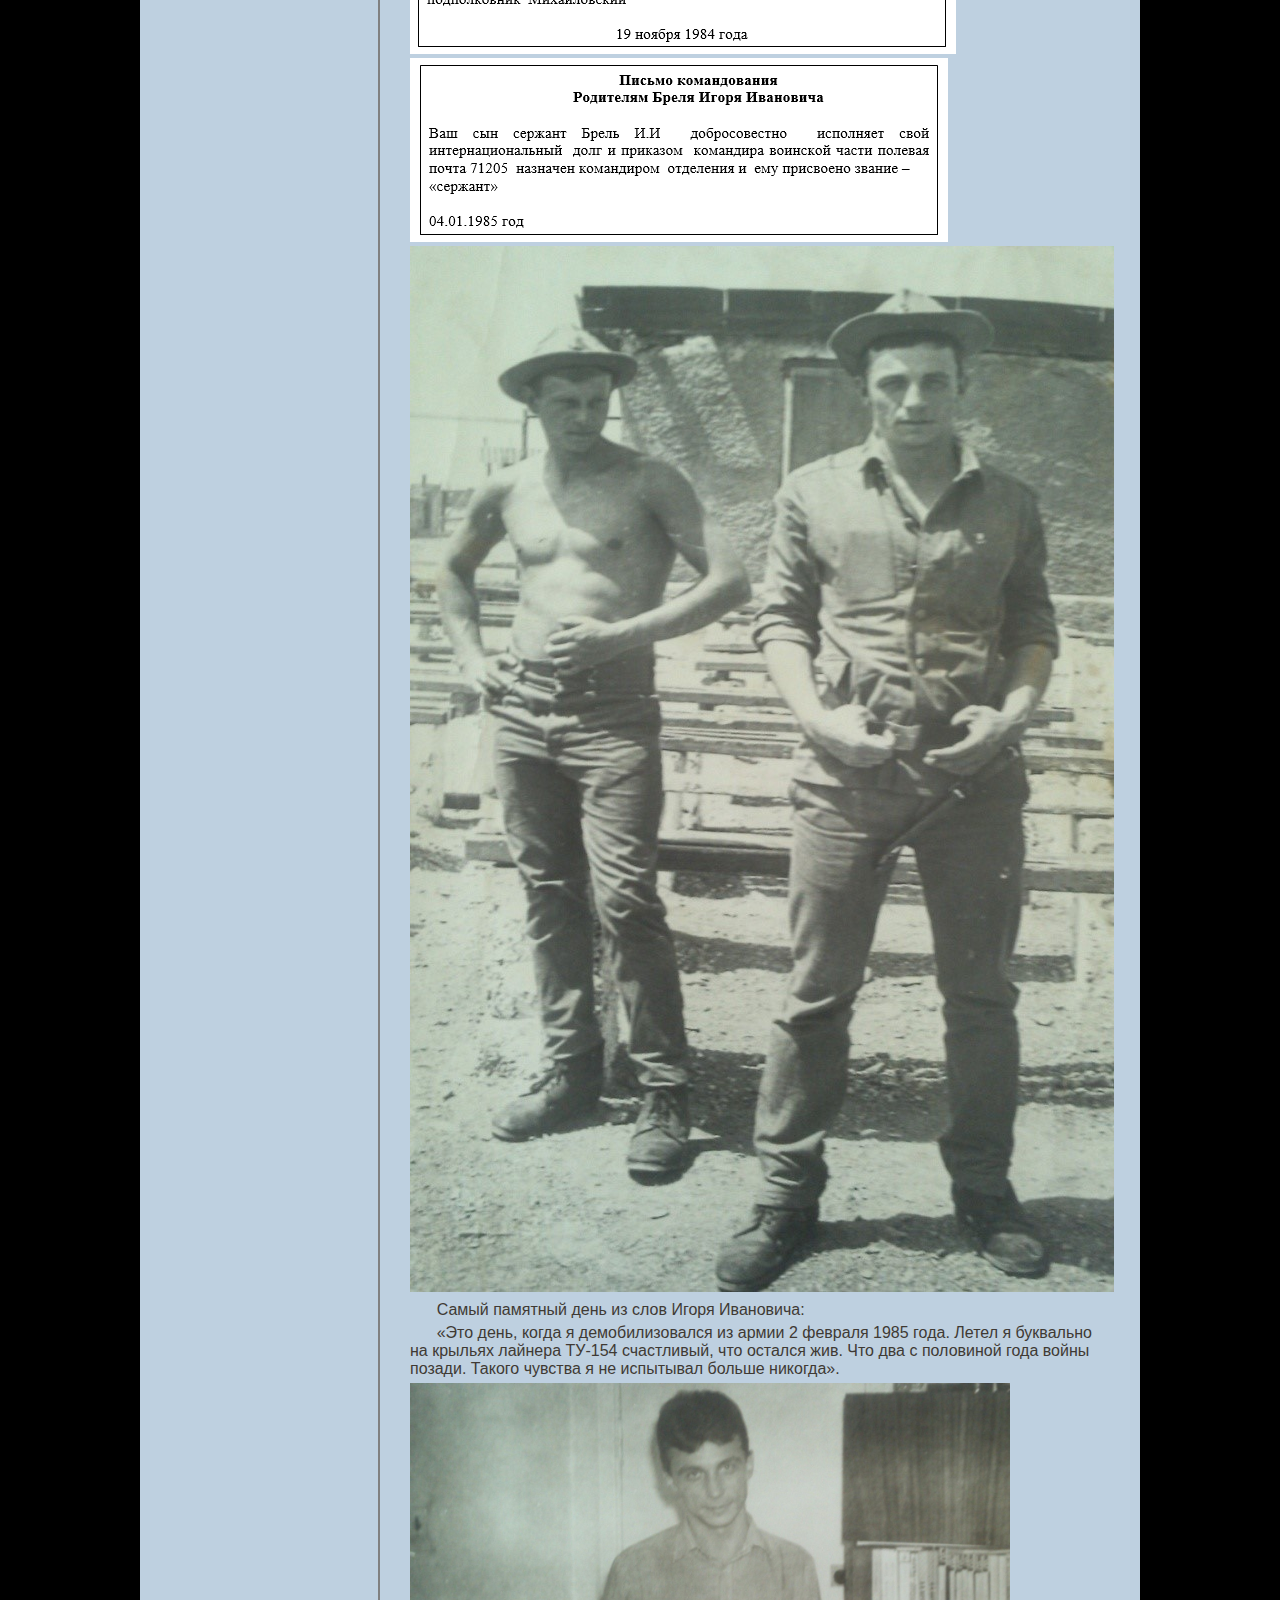
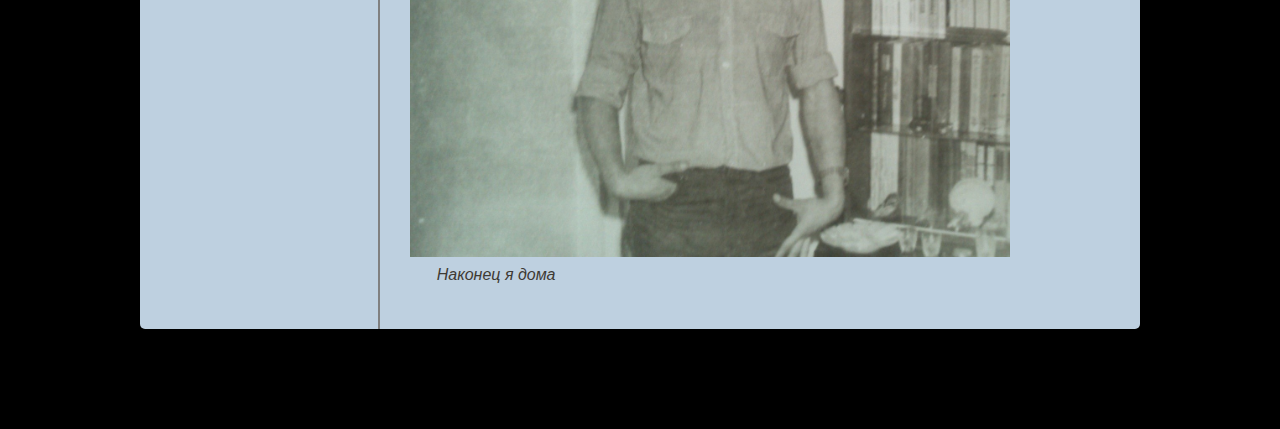
<file: lists/BII/main_index.html>
<!DOCTYPE html>
<html lang="en">
<head>
    <meta charset="UTF-8">
    <meta http-equiv="X-UA-Compatible" content="IE=edge">
    <meta name="viewport" content="width=device-width, initial-scale=1.0">
    <link rel="stylesheet" href="style.css">
    <title>Document</title>
</head>
<body>
    <header>
        <div class="img"><img class="log" src="../../af.png" alt="">
            <img class="back" src="../../header.jpg" alt=""></div>
    </header>
    <div class="cover">
        <div class="list">
            <div class="button"><a href="../../main_index.html">Главная</a></div>
            <hr width="180px">
            <div class="button"><a href="../list_index.html">Назад</a></div>
            <hr width="180px">
            
        </div>
        <div class="text">
            <h3>Брель Игорь Иванович</h3>
            <i>
                <p>Тот, кто побывал в Афганистане,</p>
                <p>Легкого пути искать не будет, </p>
                <p>Под тяжелой ношей смелым станет, </p>
                <p>Не оставит Вас в беде любой.</p></i>
            <img src="bii1.jpg" alt="">
            <p>Родился  в г.Гомеле 28.10.1963г. Окончил школу в 1981г., получив тем самым среднее образование. С ноября 1982г. по февраль 1985г.   служил в Афганистане, в артиллерийских войсках,  Награжден   медалью «70 лет вооруженных сил СССР» и медалью «От благородного афганского народа».</p>
            <img src="bii2.png" alt="">
            <img src="bii3.png" alt="">
            <img src="bii4.jpg" alt="">
            <p>Самый памятный день из слов Игоря Ивановича: </p>
            <p>«Это день, когда  я демобилизовался   из армии 2 февраля 1985 года. Летел я буквально на крыльях  лайнера  ТУ-154  счастливый,  что остался жив. Что два с половиной  года  войны позади. Такого чувства я не испытывал  больше никогда».</p>
            <img src="bii5.jpg" alt="" width="600px">
            <i><p>Наконец я дома</p></i>
        </div>
    </div>
    <footer></footer>
</body>
</html>
</file>
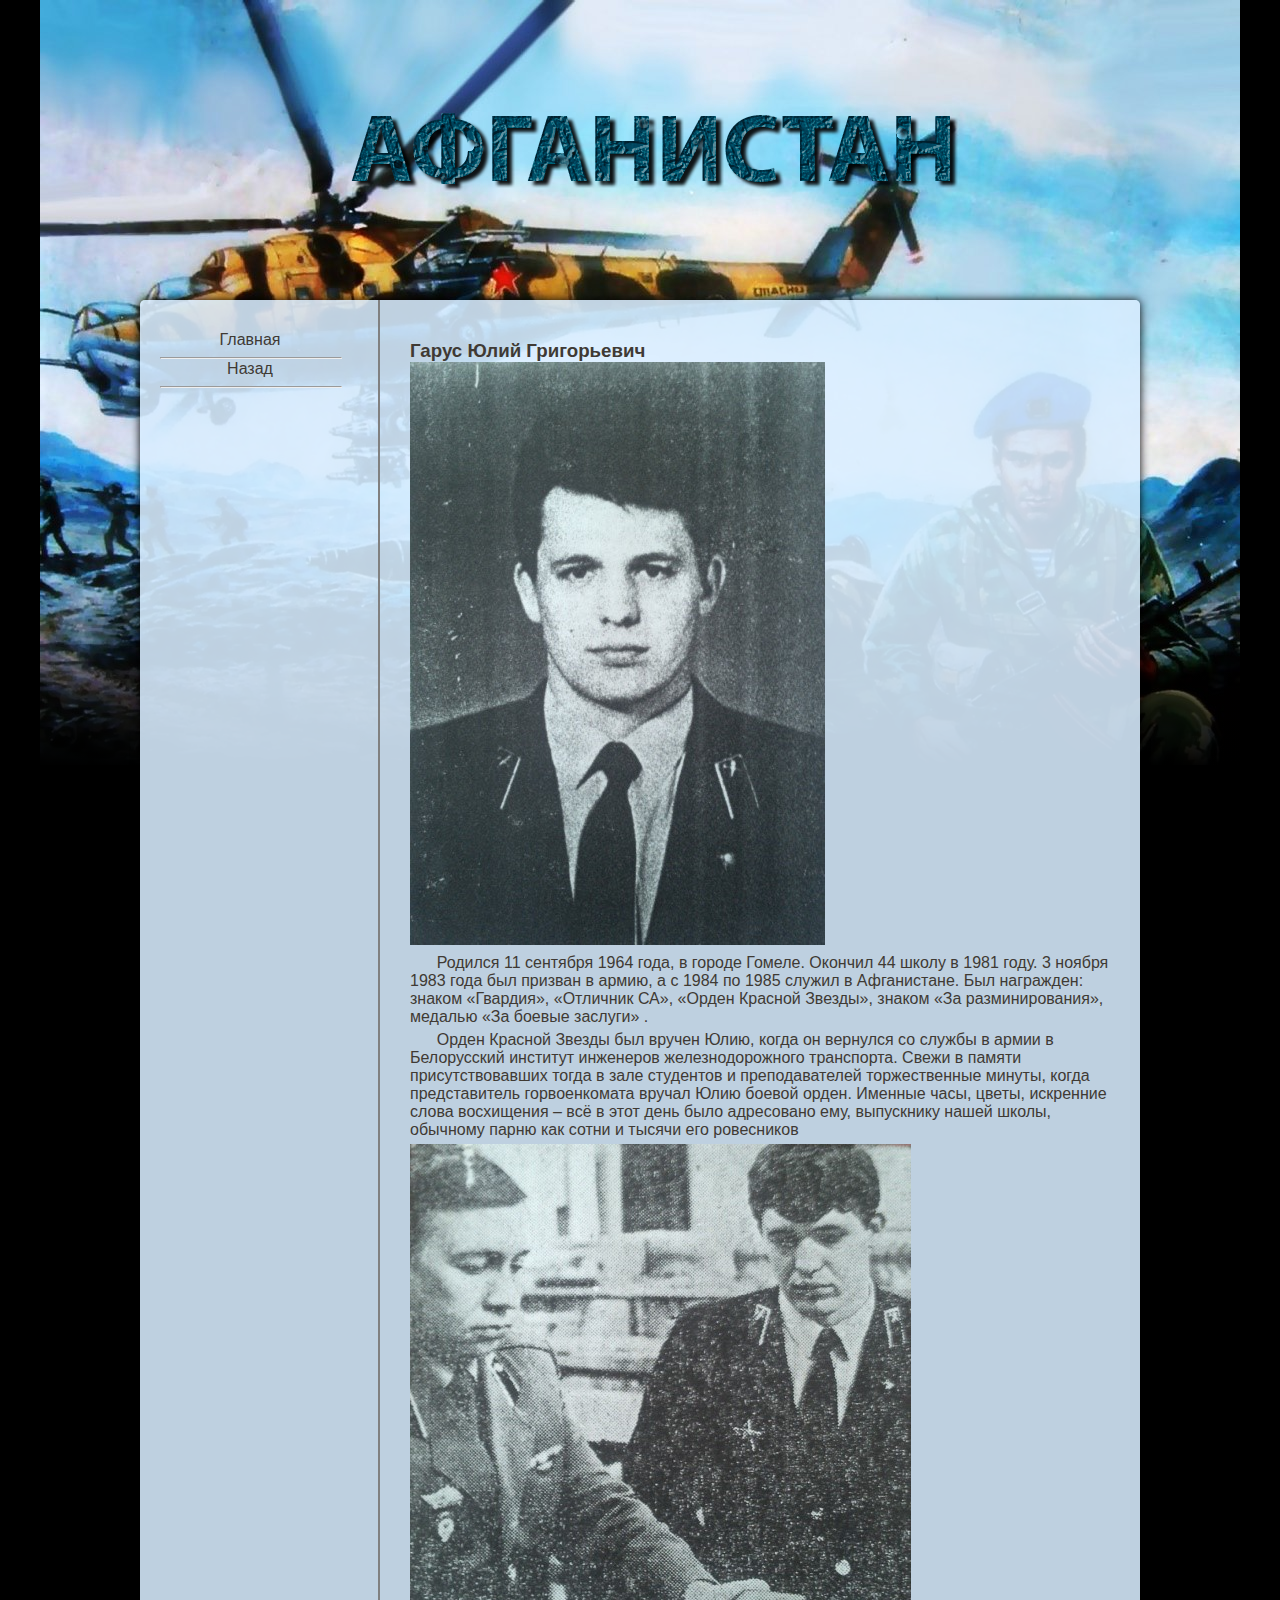
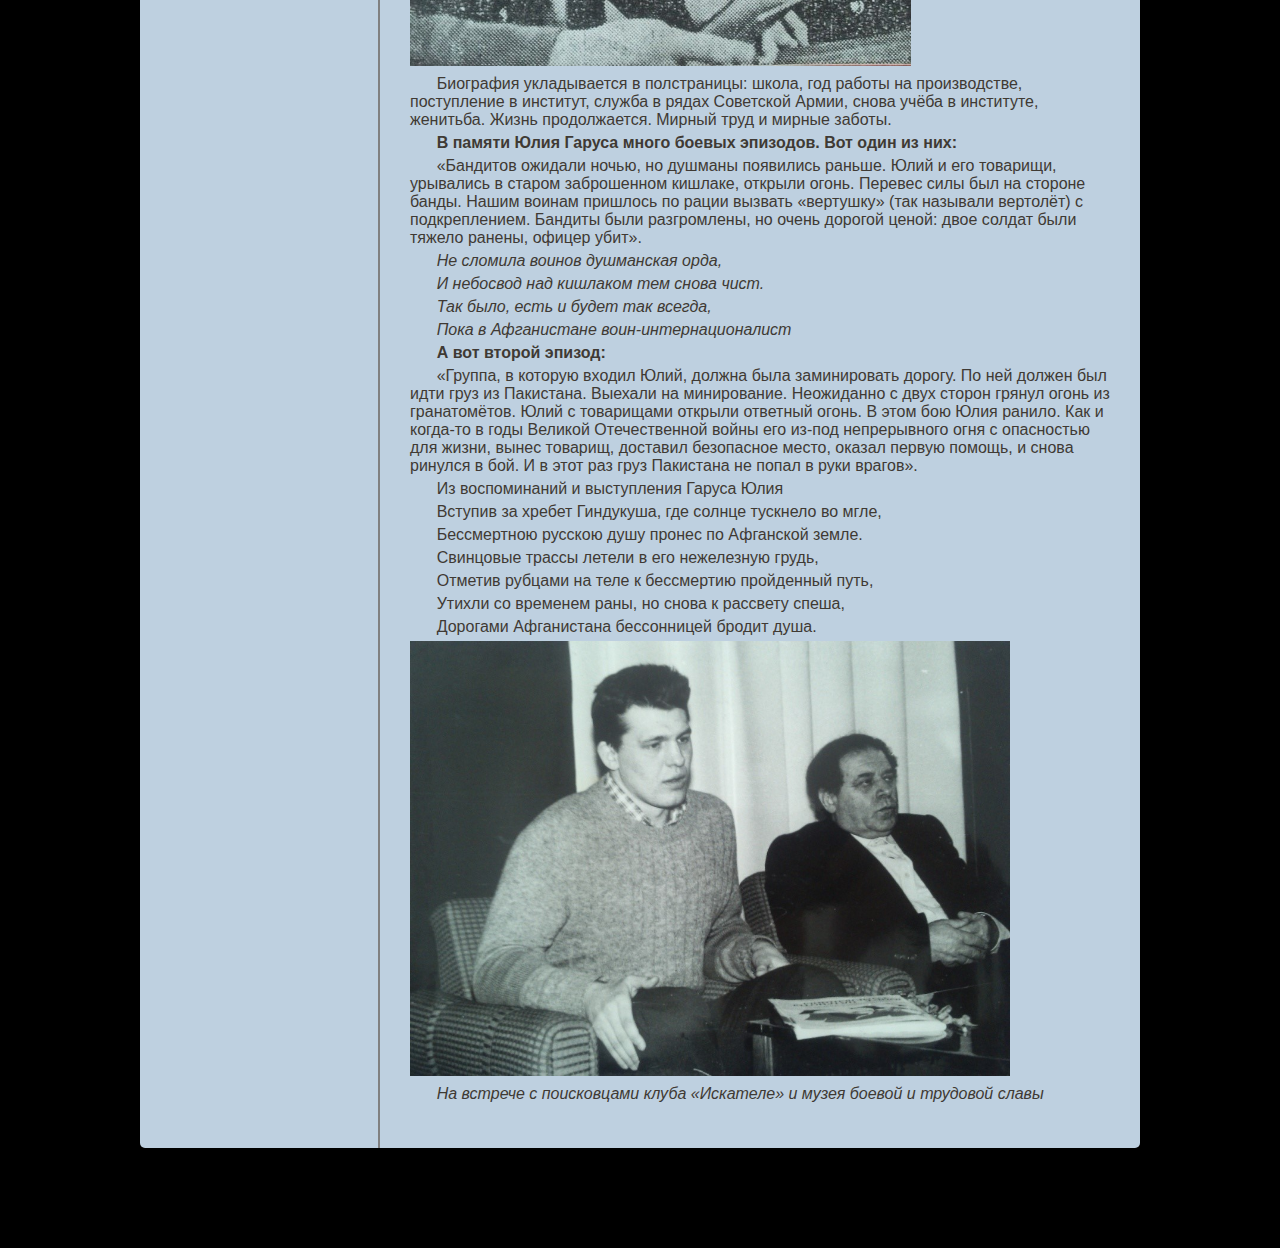
<file: lists/GUG/main_index.html>
<!DOCTYPE html>
<html lang="en">
<head>
    <meta charset="UTF-8">
    <meta http-equiv="X-UA-Compatible" content="IE=edge">
    <meta name="viewport" content="width=device-width, initial-scale=1.0">
    <link rel="stylesheet" href="style.css">
    <title>Document</title>
</head>
<body>
    <header>
        <div class="img"><img class="log" src="../../af.png" alt="">
            <img class="back" src="../../header.jpg" alt=""></div>
    </header>
    <div class="cover">
        <div class="list">
            <div class="button"><a href="../../main_index.html">Главная</a></div>
            <hr width="180px">
            <div class="button"><a href="../list_index.html">Назад</a></div>
            <hr width="180px">
            
        </div>
        <div class="text">
            <h3>Гарус Юлий Григорьевич</h3>
            <img src="gug1.jpg" alt="">
            <p>Родился 11 сентября 1964 года, в городе Гомеле. Окончил 44 школу в 1981 году. 3 ноября 1983 года был призван в армию, а с 1984 по 1985 служил в Афганистане. Был награжден: знаком «Гвардия», «Отличник СА», «Орден Красной Звезды», знаком «За разминирования», медалью «За боевые заслуги» .</p>
            <p>Орден Красной Звезды был вручен Юлию, когда он вернулся со службы в армии в Белорусский институт инженеров железнодорожного транспорта. Свежи в памяти присутствовавших тогда в зале студентов и преподавателей торжественные минуты, когда представитель горвоенкомата вручал  Юлию боевой орден. Именные часы, цветы, искренние слова восхищения – всё в этот день было адресовано ему, выпускнику нашей школы, обычному парню как сотни и тысячи его ровесников</p>
            <img src="gug2.jpg" alt="">
            <p>Биография укладывается в полстраницы: школа, год работы на производстве, поступление в институт, служба в рядах Советской Армии, снова учёба в институте, женитьба. Жизнь продолжается. Мирный труд и мирные заботы. </p>
            <p><b>В памяти Юлия Гаруса много боевых эпизодов. Вот один из них: </b></p>
            <p>«Бандитов ожидали ночью, но душманы появились раньше. Юлий и его товарищи, урывались в старом заброшенном кишлаке, открыли огонь. Перевес силы был на стороне банды. Нашим воинам пришлось по рации вызвать «вертушку» (так называли вертолёт) с подкреплением. Бандиты были разгромлены, но очень дорогой ценой: двое солдат были тяжело ранены, офицер убит».</p><i>
            <p>Не сломила воинов душманская орда,</p>
            <p>И небосвод над кишлаком тем снова чист.</p>
            <p>Так было, есть и будет так всегда, </p>
            <p>Пока в Афганистане воин-интернационалист</p></i>
            <p><b>А вот второй эпизод: </b></p>
            <p>«Группа, в которую входил Юлий, должна была заминировать дорогу. По ней должен был идти груз из Пакистана. Выехали на минирование. Неожиданно с двух сторон грянул огонь из гранатомётов. Юлий с товарищами открыли ответный огонь. В этом бою Юлия ранило. Как и когда-то в годы Великой Отечественной войны его из-под непрерывного огня с опасностью для жизни, вынес товарищ, доставил безопасное место, оказал первую помощь, и снова ринулся в бой. И в этот  раз груз Пакистана не попал в руки врагов». </p>
            <p>Из воспоминаний и выступления Гаруса Юлия</p>
            <p>Вступив за хребет Гиндукуша, где солнце тускнело во мгле,</p>
            <p>Бессмертною русскою душу пронес по Афганской земле.</p>
            <p>Свинцовые трассы летели в его нежелезную грудь,</p>
            <p>Отметив рубцами на теле к бессмертию пройденный путь,</p>
            <p>Утихли со временем раны, но снова к рассвету спеша,</p>
            <p>Дорогами Афганистана бессонницей бродит душа.</p>
            <img class="s" src="gug3.jpg" alt="" width="600px">
            <p><i>На встрече с поисковцами клуба «Искателе» и музея боевой и трудовой славы</i></p>
        </div>
    </div>
    <footer></footer>
</body>
</html>
</file>
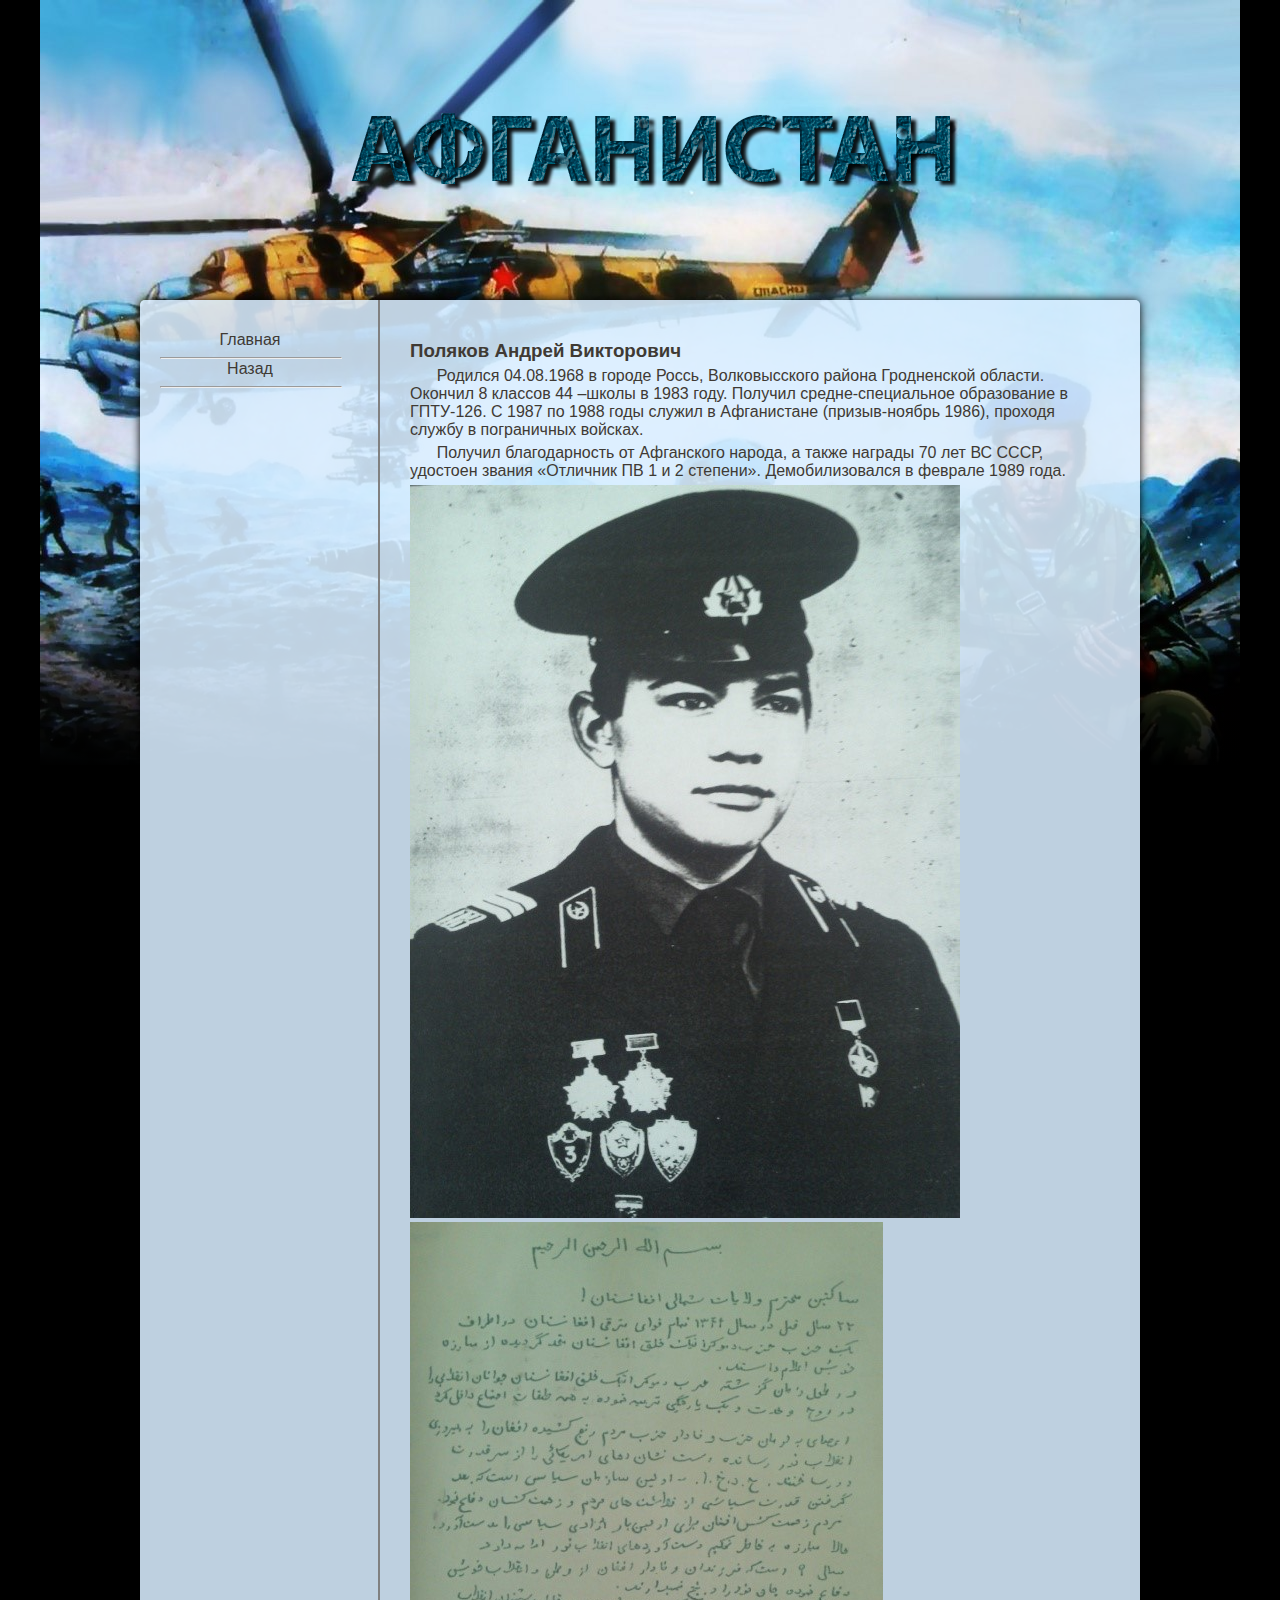
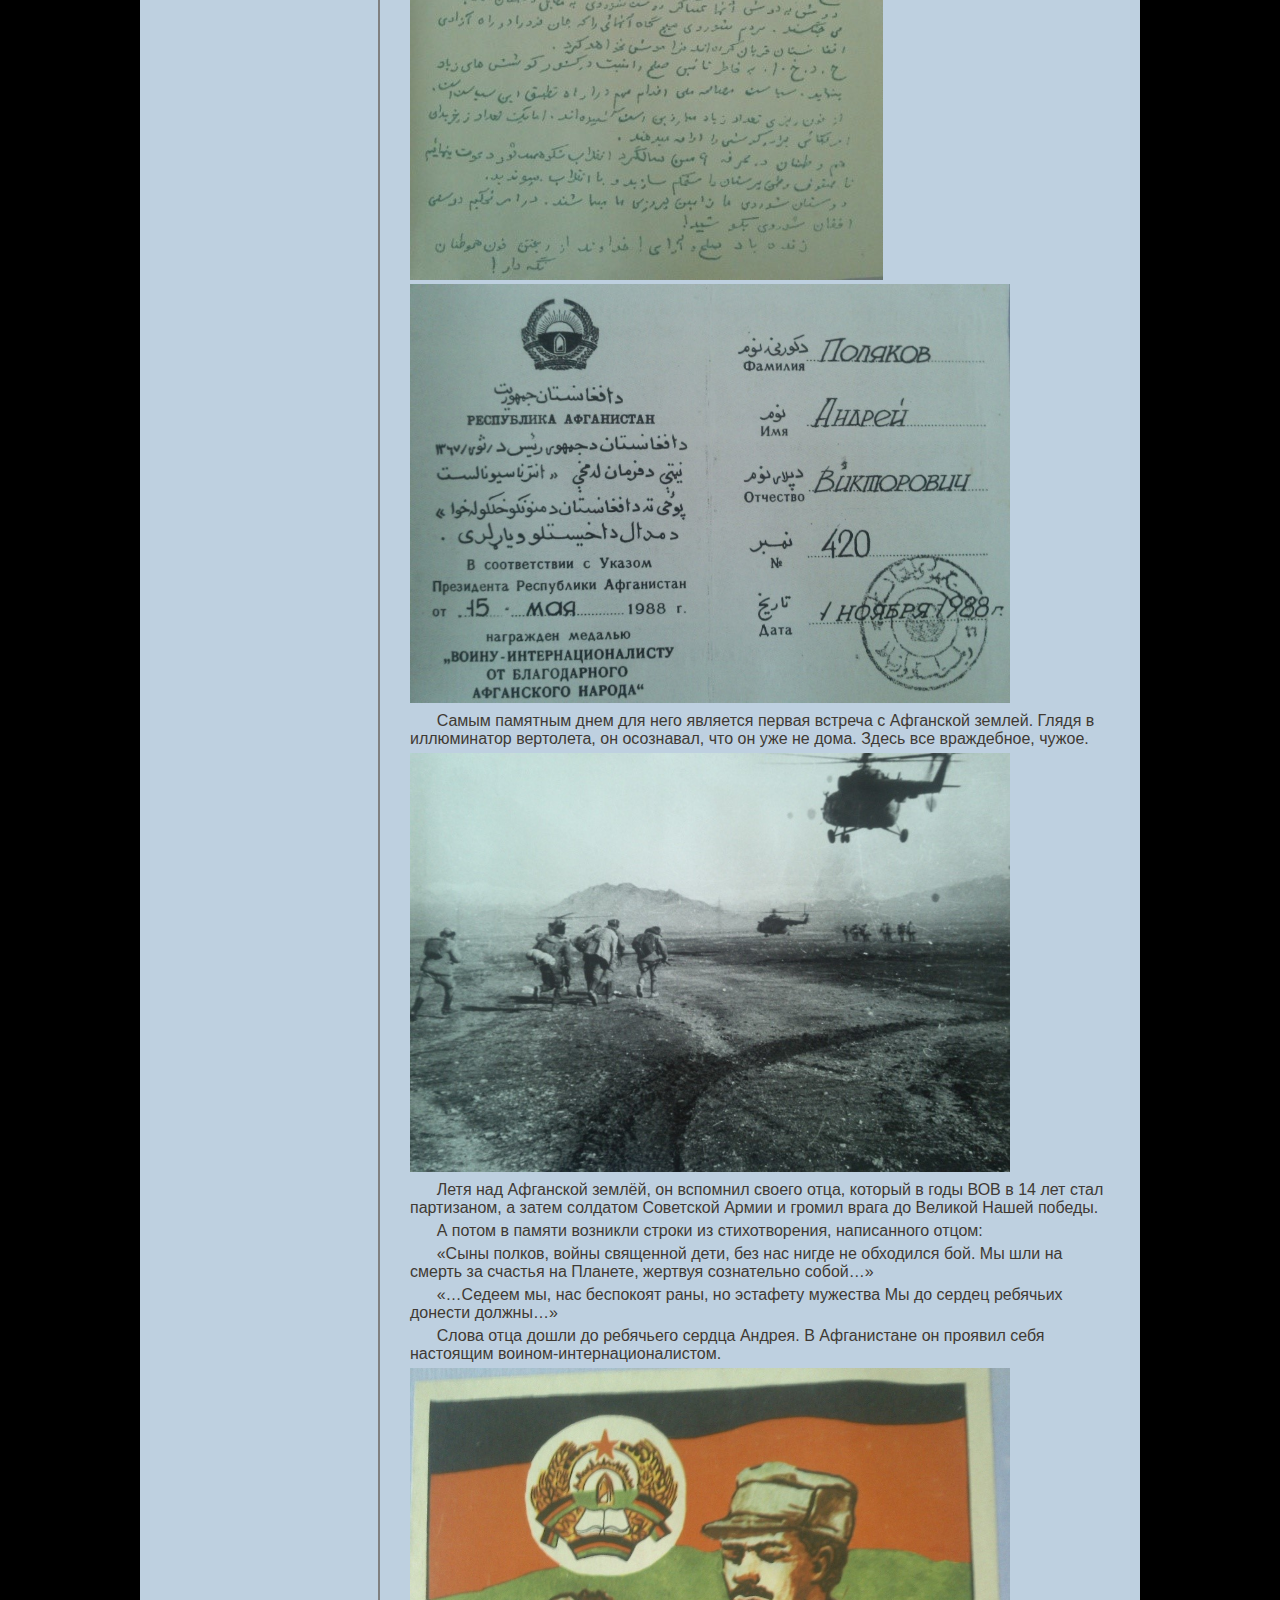
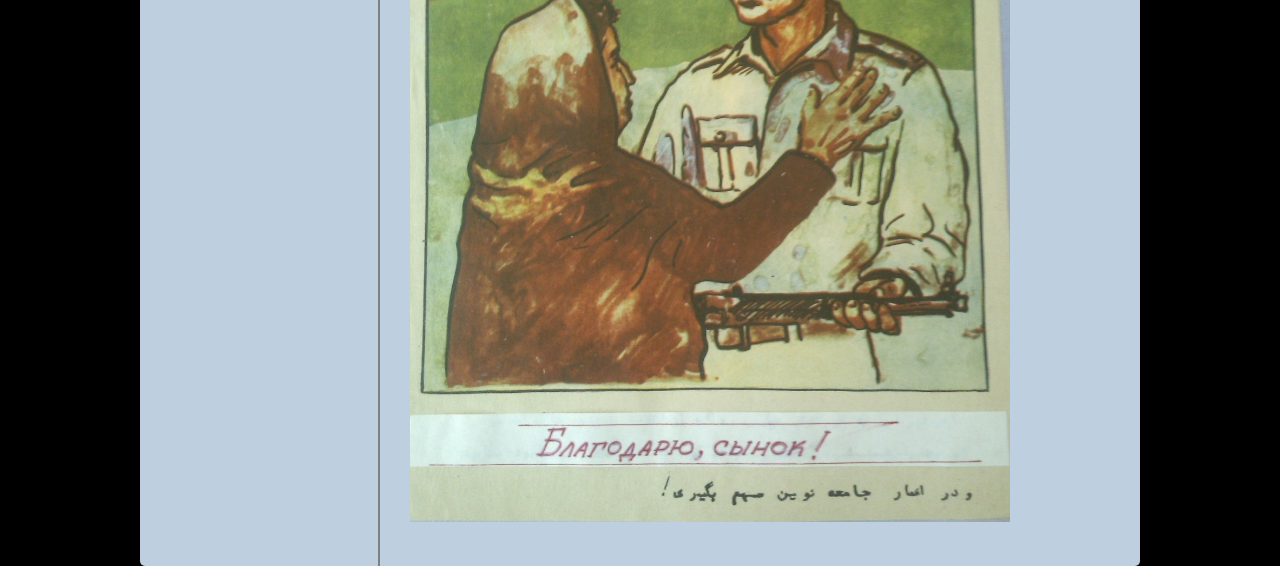
<file: lists/PAV/main_index.html>
<!DOCTYPE html>
<html lang="en">
<head>
    <meta charset="UTF-8">
    <meta http-equiv="X-UA-Compatible" content="IE=edge">
    <meta name="viewport" content="width=device-width, initial-scale=1.0">
    <link rel="stylesheet" href="style.css">
    <title>Document</title>
</head>
<body>
    <header>
        
        <div class="img"><img class="log" src="../../af.png" alt="">
            <img class="back" src="../../header.jpg" alt=""></div>
    </header>
    <div class="cover">
        <div class="list">
            <div class="button"><a href="../../main_index.html">Главная</a></div>
            <hr width="180px">
            <div class="button"><a href="../list_index.html">Назад</a></div>
            <hr width="180px">
            
        </div>
        <div class="text">
            <h3>Поляков Андрей Викторович </h3>
            <p>Родился 04.08.1968 в городе Россь, Волковысского района Гродненской области. Окончил 8 классов 44 –школы в 1983 году. Получил средне-специальное  образование в ГПТУ-126. С 1987 по 1988 годы служил в Афганистане (призыв-ноябрь 1986), проходя службу в пограничных войсках.</p>
            <p>Получил благодарность от Афганского народа, а также награды 70 лет ВС СССР, удостоен звания «Отличник ПВ 1 и 2 степени».  Демобилизовался в феврале 1989 года.</p>
            <img src="pav1.jpg" alt="">
            <img src="pav2.jpg" alt="">
            <img src="pav3.jpg" alt="" width="600px">
            <p>Самым памятным днем для него является первая встреча с Афганской землей. Глядя в иллюминатор вертолета, он осознавал, что он уже не дома. Здесь все враждебное, чужое.</p>
            <img src="pav4.jpg" alt="" width="600px">
            <p>Летя над Афганской землёй, он вспомнил своего отца, который в годы ВОВ в 14 лет стал партизаном, а затем солдатом Советской Армии и громил врага до Великой Нашей победы.</p>
            <p>А потом в памяти возникли строки из стихотворения, написанного отцом: </p>
            <p>«Сыны полков, войны священной дети, без нас нигде не обходился бой. Мы шли на смерть за счастья на Планете, жертвуя сознательно собой…»</p>
            <p>«…Седеем мы, нас беспокоят раны, но эстафету мужества Мы до сердец ребячьих донести должны…»</p>
            <p>Слова отца дошли до ребячьего сердца Андрея. В Афганистане он проявил себя настоящим воином-интернационалистом.</p>
            <img src="pav5.jpg" alt="" width="600px">
        </div>
    
    <footer></footer>
</body>
</html>
</file>
<file: style.css>
* {
    margin: 0;
    padding: 0;
  }
  body {
    background-color: black;
    font-family: arial;
  }
  
  header {
    height: 300px;
    margin: 0 auto;
  }
  .log {
    position:absolute;
    margin: 0 auto;
    margin-top: 100px;
    margin-left: 288px;
    z-index: 0;
    
  }
  .back {
    position: relative;
    z-index: -4;
    border: 10px #238EC4;
  }
  .img {
    height: auto;
    width: fit-content;
    margin: 0 auto;
    background: linear-gradient(to bottom, rgba(255,0,0,0) 75%, rgb(0, 0, 0));
    
  }
 .cover {
  display: flex;
    background-color: rgba(216, 237, 255, 0.877);
    border-radius: 5px;
    height: auto;
    width: 1000px;
    margin: 0 auto;
    box-shadow: 0 0 10px black;
 }
 p {
    margin: 5px 0;
    text-indent: 3ch;
  }
  
 .list {
    float: inline-start;
    padding: 30px 20px;
    height: 30px;
    width: fit-content;
 }
 .button {
  border-radius: 10px;
  height: 25px;
  width: 180px;
  transition: 0.5s;
  text-align: center;
  margin: 1px 0;
 }
 .button:hover  {
  background-color: #0066ff4a;
 }
 a {
  color: rgb(63, 58, 52);
  text-decoration: none;
 }
 a:hover {
  color: rgb(63, 58, 52);
 }
 .text {
    border-left: 2px solid grey;
    height: auto;
    font-weight: 500;
    margin: 0 0 0 auto;
    width: 700px;
    padding: 40px 30px;
    color: rgb(63, 58, 52);
 }
 footer {
    height: 100px;
 }
</file>
<file: lists/style.css>
* {
    margin: 0;
    padding: 0;
  }
  body {
    background-color: black;
    font-family: arial;
  }
  
  header {
    height: 300px;
    margin: 0 auto;
  }
  .log {
    position:absolute;
    margin: 0 auto;
    margin-top: 100px;
    margin-left: 288px;
    z-index: 0;
  }
  .back {
    position: relative;
    z-index: -4;
    border: 10px #238EC4;
  }
  .img {
    height: auto;
    width: fit-content;
    margin: 0 auto;
    background: linear-gradient(to bottom, rgba(255,0,0,0) 75%, rgb(0, 0, 0));
  }
 .cover {
    background-color: rgba(216, 237, 255, 0.877);
    border-radius: 5px;
    display: flex;
    height: auto;
    width: 1000px;
    margin: 0 auto;
    box-shadow: 0 0 10px black;
 }
 p {
    margin: 5px 0;
    text-indent: 3ch;
  }
  a {
    color: rgb(63, 58, 52);
    text-decoration: none;
   }
   a:hover {
    color: rgb(63, 58, 52);
   }
   .list {
    float: inline-start;
    padding: 30px 20px;
    height: 30px;
    width: fit-content;
 }
 .button {
  border-radius: 10px;
  height: 25px;
  width: 180px;
  transition: 0.5s;
  text-align: center;
  margin: 1px 0;
 }
 .button:hover  {
  background-color:  #0066ff4a;
 }
 .text {
    border-left: 2px solid grey;
    height: auto;
    font-weight: 500;
    margin: 0 0 0 auto;
    width: 700px;
    padding: 40px 30px;
    color: rgb(63, 58, 52);
 }
 .plist {
  width: 700px;
  height: fit-content;
  margin: 20px 0;
}
.st {
  height: 250px;
  width: 700px;
  display: flex;
  justify-content: space-between;
}
 .grid {
  width: 160px;
  height: 230px;
  border-radius: 5px;
  text-align: center;
  transition: 0.3s;
 }
 .grid:hover {
  background-color: rgba(240, 248, 255, 0.603);
 }
 .photj {
  height:160px;
  width: 160px;
 }
 .name {
  position: relative;
  bottom: -5px;
  
 }
 footer {
    height: 100px;
 }
 /*********свойства фото**********/
</file>
<file: lyrics/style.css>
* {
    margin: 0;
    padding: 0;
  }
  body {
    background-color: black;
    font-family: arial;
  }
  
  header {
    height: 300px;
    margin: 0 auto;
  }
  .log {
    position:absolute;
    margin: 0 auto;
    margin-top: 100px;
    margin-left: 288px;
    z-index: 0;
    
  }
  .back {
    position: relative;
    z-index: -4;
    border: 10px #238EC4;
  }
  .img {
    height: auto;
    width: fit-content;
    margin: 0 auto;
    background: linear-gradient(to bottom, rgba(255,0,0,0) 75%, rgb(0, 0, 0));
    
  }
 .cover {
  display: flex;
    background-color: rgba(216, 237, 255, 0.877);
    border-radius: 5px;
    height: auto;
    width: 1000px;
    margin: 0 auto;
    box-shadow: 0 0 10px black;
 }
 p {
    margin: 5px 0;
    text-indent: 3ch;
  }
  
 .list {
    float: inline-start;
    padding: 30px 20px;
    height: 30px;
    width: fit-content;
 }
 .button {
  border-radius: 10px;
  height: 25px;
  width: 180px;
  transition: 0.5s;
  text-align: center;
  margin: 1px 0;
 }
 .button:hover  {
  background-color: #0066ff4a;
 }
 a {
  color: rgb(63, 58, 52);
  text-decoration: none;
 }
 a:hover {
  color: rgb(63, 58, 52);
 }
 .text {
    border-left: 2px solid grey;
    height: auto;
    font-weight: 500;
    margin: 0 0 0 auto;
    width: 700px;
    padding: 40px 30px;
    color: rgb(63, 58, 52);
 }
 footer {
    height: 100px;
 }
 .lir {
  width: 600px;
  height: fit-content;
  width: fit-content;
  margin: 10px 0;
  background-color: #c8ebfd;
  border: 1px solid black;
  box-shadow: 0 0 5px black;
  padding: 40px 30px;
 }
</file>
<file: lists/BAP/style.css>
* {
    margin: 0;
    padding: 0;
  }
  body {
    background-color: black;
    font-family: arial;
  }
  
  header {
    height: 300px;
    margin: 0 auto;
  }
  .log {
    position:absolute;
    margin: 0 auto;
    margin-top: 100px;
    margin-left: 288px;
    z-index: 0;
    
  }
  .back {
    position: relative;
    z-index: -4;
    border: 10px #238EC4;
  }
  .img {
    height: auto;
    width: fit-content;
    margin: 0 auto;
    background: linear-gradient(to bottom, rgba(255,0,0,0) 75%, rgb(0, 0, 0));
    
  }
 .cover {
  display: flex;
    background-color: rgba(216, 237, 255, 0.877);
    border-radius: 5px;
    height: auto;
    width: 1000px;
    margin: 0 auto;
    box-shadow: 0 0 10px black;
 }
 p {
    margin: 5px 0;
    text-indent: 3ch;
  }
  
 .list {
    float: inline-start;
    padding: 30px 20px;
    height: 30px;
    width: fit-content;
 }
 .button {
  border-radius: 10px;
  height: 25px;
  width: 180px;
  transition: 0.5s;
  text-align: center;
  margin: 1px 0;
 }
 .button:hover  {
  background-color: #0066ff4a;
 }
 a {
  color: rgb(63, 58, 52);
  text-decoration: none;
 }
 a:hover {
  color: rgb(63, 58, 52);
 }
 .text {
    border-left: 2px solid grey;
    height: auto;
    font-weight: 500;
    margin: 0 0 0 auto;
    width: 700px;
    padding: 40px 30px;
    color: rgb(63, 58, 52);
 }
 footer {
    height: 100px;
 }
</file>
<file: lists/BII/style.css>
* {
    margin: 0;
    padding: 0;
  }
  body {
    background-color: black;
    font-family: arial;
  }
  
  header {
    height: 300px;
    margin: 0 auto;
  }
  .log {
    position:absolute;
    margin: 0 auto;
    margin-top: 100px;
    margin-left: 288px;
    z-index: 0;
    
  }
  .back {
    position: relative;
    z-index: -4;
    border: 10px #238EC4;
  }
  .img {
    height: auto;
    width: fit-content;
    margin: 0 auto;
    background: linear-gradient(to bottom, rgba(255,0,0,0) 75%, rgb(0, 0, 0));
    
  }
 .cover {
  display: flex;
    background-color: rgba(216, 237, 255, 0.877);
    border-radius: 5px;
    height: auto;
    width: 1000px;
    margin: 0 auto;
    box-shadow: 0 0 10px black;
 }
 p {
    margin: 5px 0;
    text-indent: 3ch;
  }
  
 .list {
    float: inline-start;
    padding: 30px 20px;
    height: 30px;
    width: fit-content;
 }
 .button {
  border-radius: 10px;
  height: 25px;
  width: 180px;
  transition: 0.5s;
  text-align: center;
  margin: 1px 0;
 }
 .button:hover  {
  background-color: #0066ff4a;
 }
 a {
  color: rgb(63, 58, 52);
  text-decoration: none;
 }
 a:hover {
  color: rgb(63, 58, 52);
 }
 .text {
    border-left: 2px solid grey;
    height: auto;
    font-weight: 500;
    margin: 0 0 0 auto;
    width: 700px;
    padding: 40px 30px;
    color: rgb(63, 58, 52);
 }
 footer {
    height: 100px;
 }
</file>
<file: lists/GUG/style.css>
* {
    margin: 0;
    padding: 0;
  }
  body {
    background-color: black;
    font-family: arial;
  }
  
  header {
    height: 300px;
    margin: 0 auto;
  }
  .log {
    position:absolute;
    margin: 0 auto;
    margin-top: 100px;
    margin-left: 288px;
    z-index: 0;
    
  }
  .back {
    position: relative;
    z-index: -4;
    border: 10px #238EC4;
  }
  .img {
    height: auto;
    width: fit-content;
    margin: 0 auto;
    background: linear-gradient(to bottom, rgba(255,0,0,0) 75%, rgb(0, 0, 0));
    
  }
 .cover {
  display: flex;
    background-color: rgba(216, 237, 255, 0.877);
    border-radius: 5px;
    height: auto;
    width: 1000px;
    margin: 0 auto;
    box-shadow: 0 0 10px black;
 }
 p {
    margin: 5px 0;
    text-indent: 3ch;
  }
  
 .list {
    float: inline-start;
    padding: 30px 20px;
    height: 30px;
    width: fit-content;
 }
 .button {
  border-radius: 10px;
  height: 25px;
  width: 180px;
  transition: 0.5s;
  text-align: center;
  margin: 1px 0;
 }
 .button:hover  {
  background-color: #0066ff4a;
 }
 a {
  color: rgb(63, 58, 52);
  text-decoration: none;
 }
 a:hover {
  color: rgb(63, 58, 52);
 }
 .text {
    border-left: 2px solid grey;
    height: auto;
    font-weight: 500;
    margin: 0 0 0 auto;
    width: 700px;
    padding: 40px 30px;
    color: rgb(63, 58, 52);
 }
 footer {
    height: 100px;
 }
</file>
<file: lists/PAV/style.css>
* {
    margin: 0;
    padding: 0;
  }
  body {
    background-color: black;
    font-family: arial;
  }
  
  header {
    height: 300px;
    margin: 0 auto;
  }
  .log {
    position:absolute;
    margin: 0 auto;
    margin-top: 100px;
    margin-left: 288px;
    z-index: 0;
    
  }
  .back {
    position: relative;
    z-index: -4;
    border: 10px #238EC4;
  }
  .img {
    height: auto;
    width: fit-content;
    margin: 0 auto;
    background: linear-gradient(to bottom, rgba(255,0,0,0) 75%, rgb(0, 0, 0));
    
  }
 .cover {
  display: flex;
    background-color: rgba(216, 237, 255, 0.877);
    border-radius: 5px;
    height: auto;
    width: 1000px;
    margin: 0 auto;
    box-shadow: 0 0 10px black;
 }
 p {
    margin: 5px 0;
    text-indent: 3ch;
  }
  
 .list {
    float: inline-start;
    padding: 30px 20px;
    height: 30px;
    width: fit-content;
 }
 .button {
  border-radius: 10px;
  height: 25px;
  width: 180px;
  transition: 0.5s;
  text-align: center;
  margin: 1px 0;
 }
 .button:hover  {
  background-color: #0066ff4a;
 }
 a {
  color: rgb(63, 58, 52);
  text-decoration: none;
 }
 a:hover {
  color: rgb(63, 58, 52);
 }
 .text {
    border-left: 2px solid grey;
    height: auto;
    font-weight: 500;
    margin: 0 0 0 auto;
    width: 700px;
    padding: 40px 30px;
    color: rgb(63, 58, 52);
 }
 footer {
    height: 100px;
 }
</file>
